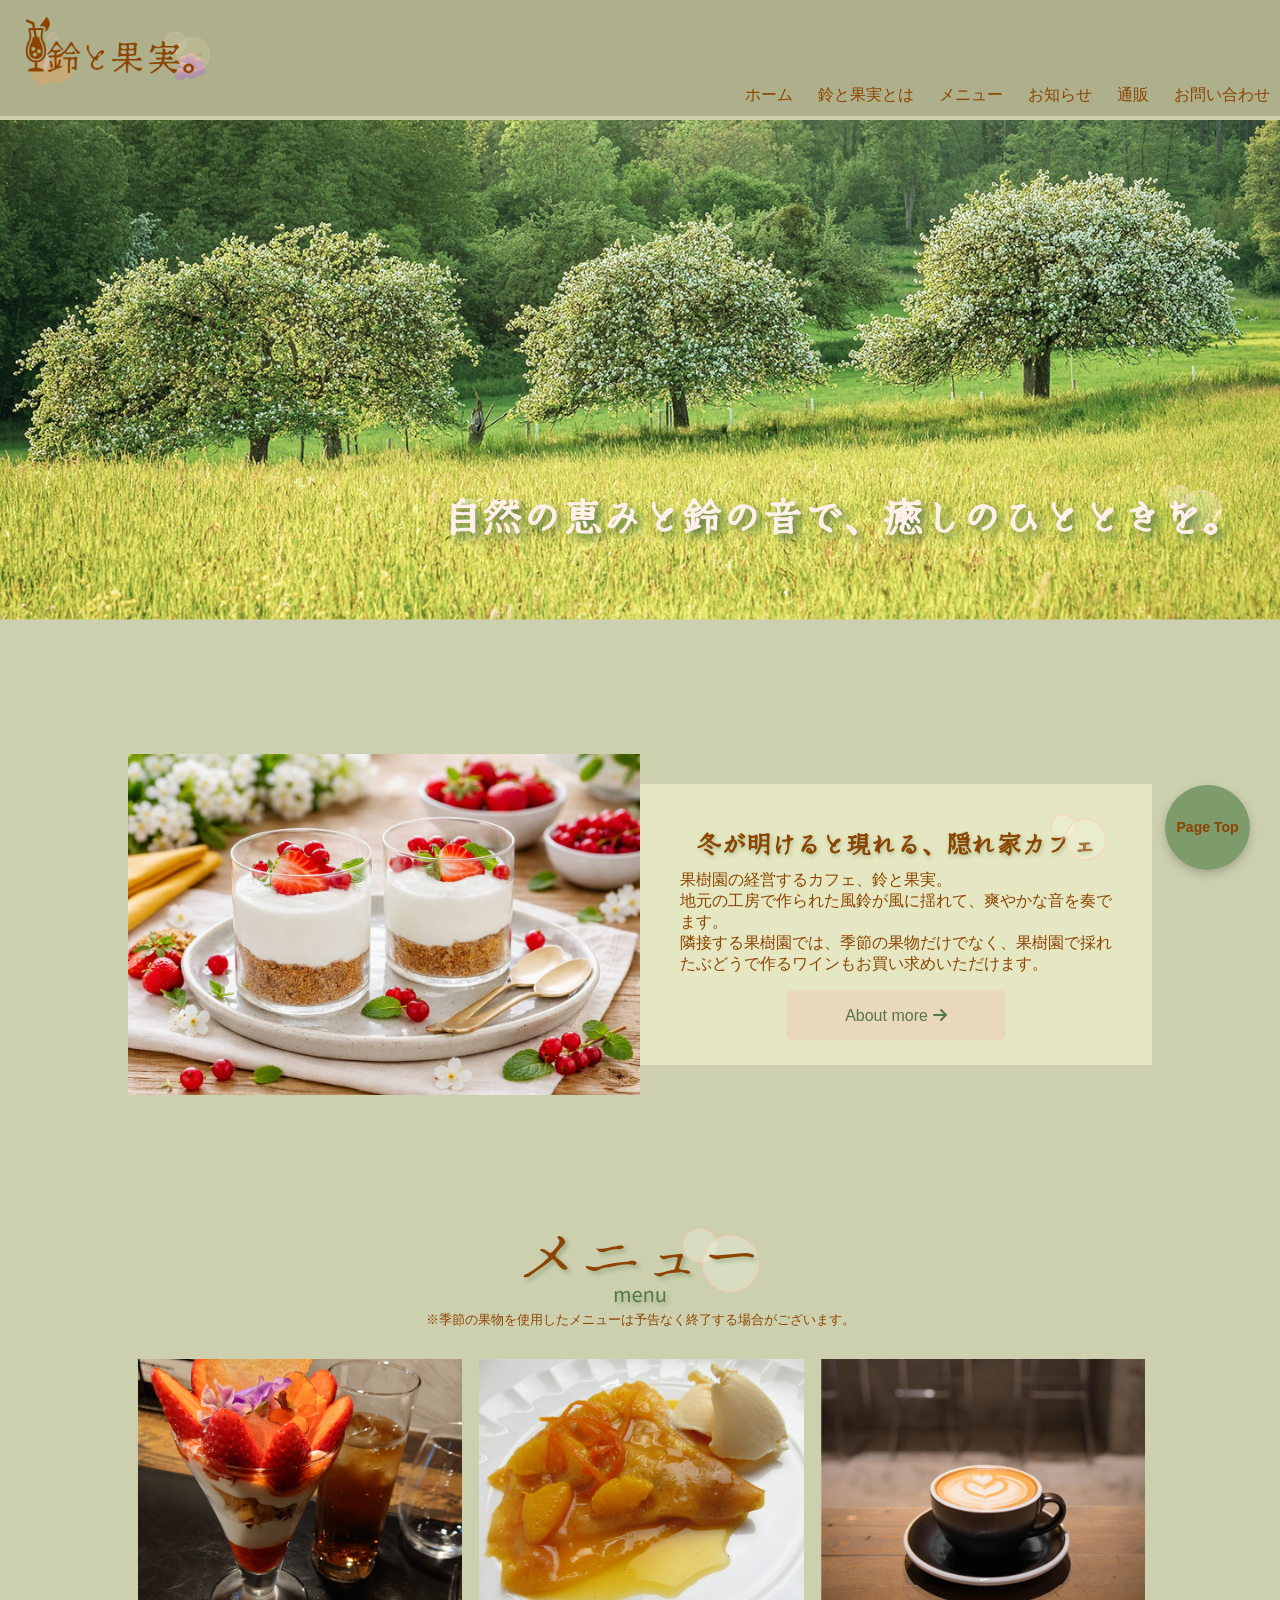
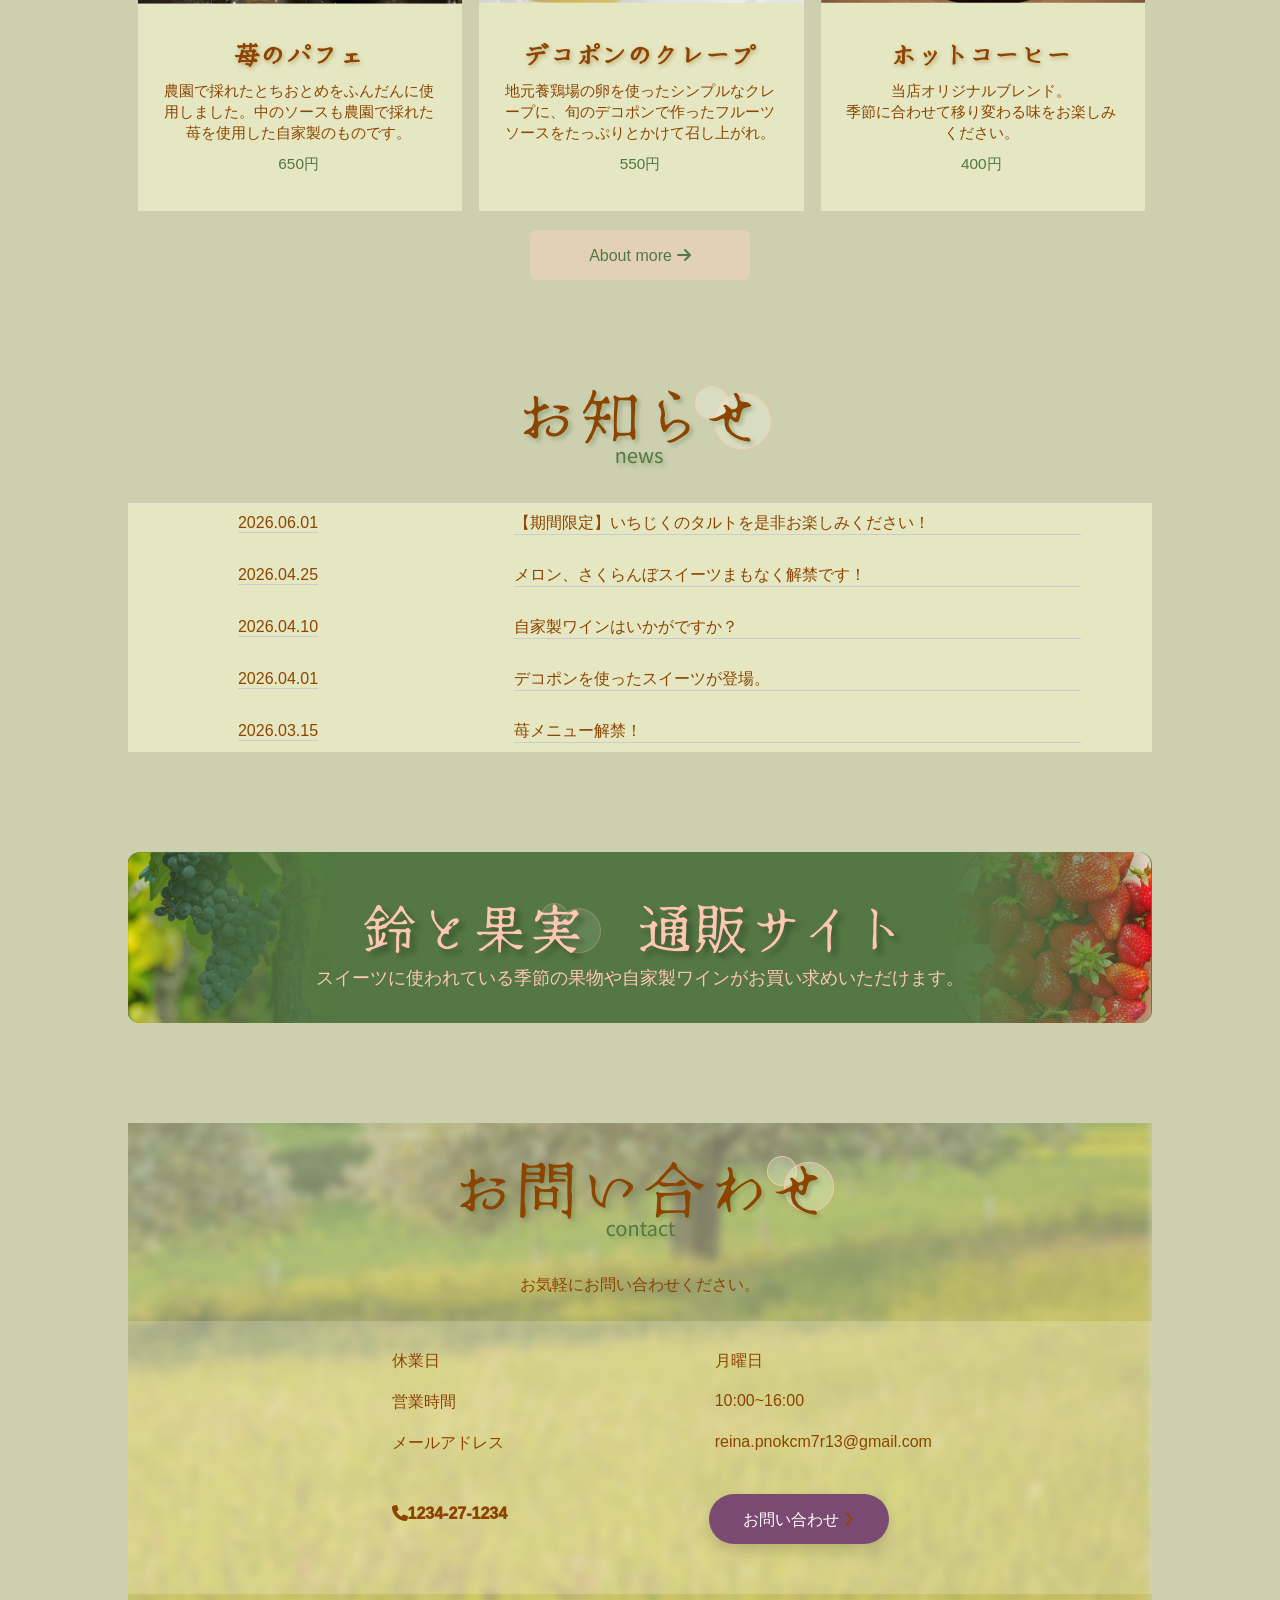
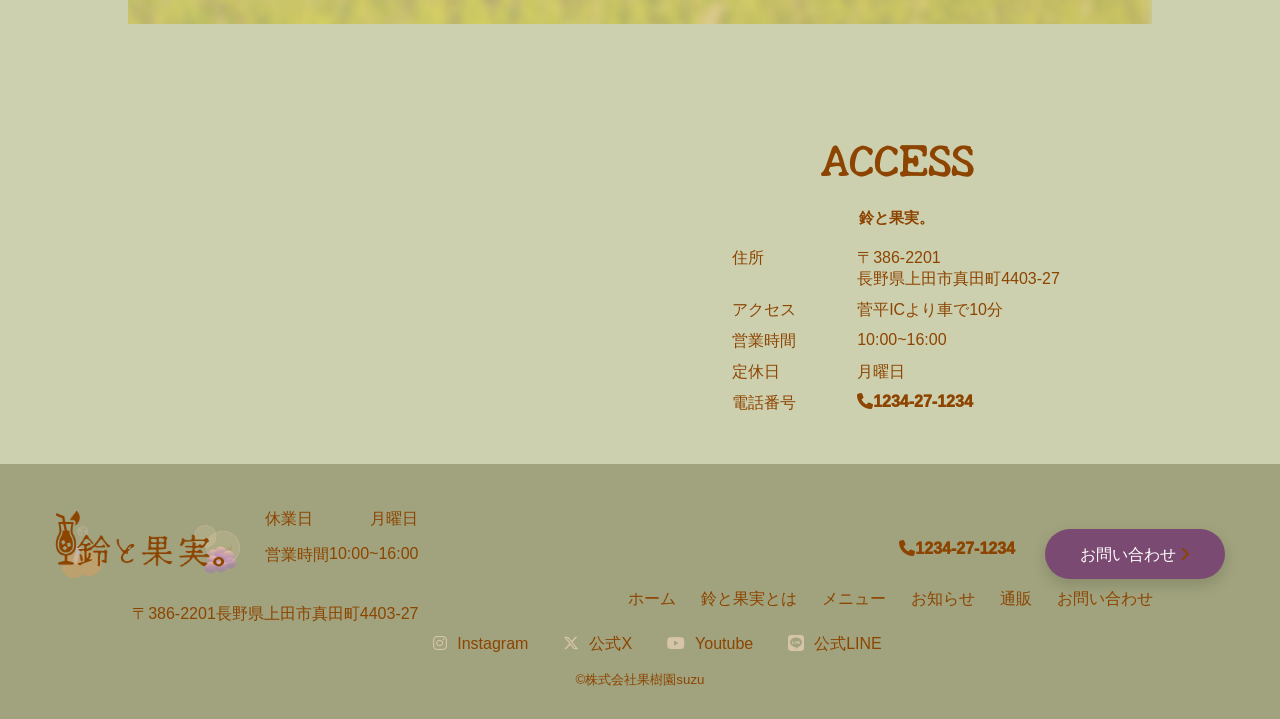
<file: index.html>
<!doctype html>
<html>
<head>
    <meta charset="utf-8">
    <title>鈴と果実。</title>
    <link href="css/reset.css" rel="stylesheet" type="text/css">
    <link rel="preconnect" href="https://fonts.googleapis.com">
    <link rel="preconnect" href="https://fonts.gstatic.com" crossorigin>
    <link href="https://fonts.googleapis.com/css2?family=New+Tegomin&display=swap" rel="stylesheet">
    <link href="https://fonts.googleapis.com/css2?family=Hachi+Maru+Pop&display=swap" rel="stylesheet">
    <link href="css/style.css" rel="stylesheet" type="text/css">
    <link href="css/anime.css" rel="stylesheet" type="text/css">
    <link rel="stylesheet" href="https://cdnjs.cloudflare.com/ajax/libs/font-awesome/6.5.1/css/all.min.css">
    <link rel="icon" type="image/png" href="images/favicon/favicon-96x96.png" sizes="96x96" />
    <link rel="icon" type="image/svg+xml" href="images/favicon/favicon.svg" />
    <link rel="shortcut icon" href="images/favicon/favicon.ico" />
    <link rel="apple-touch-icon" sizes="180x180" href="images/favicon/apple-touch-icon.png" />
    <meta name="apple-mobile-web-app-title" content="鈴と果実。" />
    <link rel="manifest" href="/site.webmanifest" />
    <link rel="stylesheet" href="https://cdnjs.cloudflare.com/ajax/libs/font-awesome/6.5.1/css/all.min.css">
    <meta name="viewport" content="width=device-width, initial-scale=1.0">
</head>

<body>
    <header>
        <h1>
            <a href="#mainvisual">
                <img src="images/logo.png" alt="鈴と果実。">
            </a>
        </h1>
        <input type="checkbox" id="menu-btn-check">
        <label for="menu-btn-check" class="menu-btn"><span></span></label>
        <nav class="header-nav">
            <ul>
                <li><a href="#mainvisual">ホーム</a></li>
                <li><a href="#aboutcafe">鈴と果実とは</a></li>
                <li><a href="#menu">メニュー</a></li>
                <li><a href="#news">お知らせ</a></li>
                <li><a href="#banner">通販</a></li>
                <li><a href="#contact">お問い合わせ</a></li>
            </ul>
        </nav>
    </header>

    <main>
        <!--mainvisual-->
        <section id="mainvisual">
            <img class="mainvisual1" src="images/mainvisual.png">
            <img class="mainvisual2" src="images/Group 4.png">
            <h2>自然の恵みと鈴の音で、癒しのひとときを。</h2>
        </section>

        <div class="inner">
            <!--aboutcafe-->
            <section id="aboutcafe">
                <img class="aboutcafeimg" src="images/about_img.png">
                <div class="background-aboutcafe">
                    <div class="container">
                        <div class="titles">
                            <h4 class="aboutcafetitle">
                                <img src="images/Group 4.png" class="aboutcafecircle">
                                <span>冬が明けると現れる、隠れ家カフェ</span>
                            </h4>
                        </div>
                        <div>
                            <p>果樹園の経営するカフェ、鈴と果実。<br>
                                地元の工房で作られた風鈴が風に揺れて、爽やかな音を奏でます。<br>
                                隣接する果樹園では、季節の果物だけでなく、果樹園で採れたぶどうで作るワインもお買い求めいただけます。</p>
                        </div>
                        <div>
                            <p class="btnaboutmore"><a href="about/about.html">About more<i
                                        class="fa-solid fa-arrow-right"></i></a>
                            </p>
                        </div>
                    </div>
                </div>
            </section>

            <!--menu-->
            <section id="menu">
                <div class="menutitle">
                    <h3><img src="images/menulogo.png" alt="メニュー"></a></h3>
                    <small>
                        <p>※季節の果物を使用したメニューは予告なく終了する場合がございます。</p>
                    </small>
                </div>
                <div class="menus">
                    <div class="menu01">
                        <img src="images/menu01.png" alt="苺のパフェ">
                        <div class="text">
                            <h3>苺のパフェ</h3>
                            <p>農園で採れたとちおとめをふんだんに使用しました。中のソースも農園で採れた苺を使用した自家製のものです。</p>
                            <p class="yen">650円</p>
                        </div>
                    </div>
                    <div class="menu02">
                        <img src="images/menu02.png" alt="デコポンのクレープ">
                        <div class="text">
                            <h3>デコポンのクレープ</h3>
                            <p>地元養鶏場の卵を使ったシンプルなクレープに、旬のデコポンで作ったフルーツソースをたっぷりとかけて召し上がれ。</p>
                            <p class="yen">550円</p>
                        </div>
                    </div>
                    <div class="menu03">
                        <img src="images/menu03.png" alt="ホットコーヒー">
                        <div class="text">
                            <h3>ホットコーヒー</h3>
                            <p>当店オリジナルブレンド。<br>
                                季節に合わせて移り変わる味をお楽しみください。</p>
                            <p class="yen">400円</p>
                        </div>
                    </div>
                </div>
                <p class="btnaboutmore"><a href="menu/menu.html">About more<i class="fa-solid fa-arrow-right"></i></a>
                </p>
            </section>

            <!--news-->
            <section id="news">
                <h3 class="newstitle"><img src="images/newslogo.png" alt="お知らせ"></a></h3>
                <div class="news-list">
                    <dl>
                        <dt>2026.06.01</dt>
                        <dd>【期間限定】いちじくのタルトを是非お楽しみください！</dd>
                        <dt>2026.04.25</dt>
                        <dd>メロン、さくらんぼスイーツまもなく解禁です！</dd>
                        <dt>2026.04.10</dt>
                        <dd>自家製ワインはいかがですか？</dd>
                        <dt>2026.04.01</dt>
                        <dd>デコポンを使ったスイーツが登場。</dd>
                        <dt>2026.03.15</dt>
                        <dd>苺メニュー解禁！</dd>
                        <dt>2026.03.01</dt>
                        <dd>今シーズンの営業を開始しました。</dd>
                    </dl>
                </div>
            </section>

            <!--banner-->
            <section id="banner">
                <a href="banner/banner.html">
                    <img src="images/banner_img.png" alt="鈴と果実　通販サイト">
                    <div class="bannertext">
                        <h3><img src="images/bannerlogo.png" alt="鈴と果実　通販サイト">
                        </h3>
                        <p>スイーツに使われている季節の果物や自家製ワインがお買い求めいただけます。</p>
                    </div>
                </a>
            </section>

            <!--contact-->
            <section id="contact">
                <h3><img src="images/contactlogo.png" alt="お問い合わせ"></h3>
                <p class="title">お気軽にお問い合わせください。</p>
                <div class="contacttext">
                    <dl>
                        <dt>休業日</dt>
                        <dd>月曜日</dd>
                    </dl>
                    <dl>
                        <dt>営業時間</dt>
                        <dd>10:00~16:00</dd>
                    </dl>
                    <dl>
                        <dt>メールアドレス</dt>
                        <dd><a href="mailto:reina.pnokcm7r13@gmail.com">reina.pnokcm7r13@gmail.com</a></dd>
                    </dl>
                    <div class="contactaddress">

                        <div class="telphone"><a href="tel:1234-27-1234"><i
                                    class="fa-solid fa-phone"></i>1234-27-1234</a>
                        </div>

                        <p class="btn">
                            <a href="contact/contact.html">
                                お問い合わせ
                                <i class="fa-solid fa-angle-right"></i>
                            </a>
                        </p>
                    </div>
                </div>
            </section>

            <section id="access">
                <div class="googlemap">
                    <iframe
                        src="https://www.google.com/maps/embed?pb=!1m14!1m12!1m3!1d5399.072547421812!2d138.31778091704984!3d36.425940652728876!2m3!1f0!2f0!3f0!3m2!1i1024!2i768!4f13.1!5e0!3m2!1sja!2sjp!4v1779340956645!5m2!1sja!2sjp"
                        width="100%" height="100%" style="border:0;" allowfullscreen="" loading="lazy"
                        referrerpolicy="no-referrer-when-downgrade">
                    </iframe>
                </div>
                <div class="access-text">
                    <h2>ACCESS</h2>
                    <h3>鈴と果実。</h3>
                    <dl>
                        <dt>住所</dt>
                        <dd>〒386-2201 <br>長野県上田市真田町4403-27</dd>
                        <dt>アクセス</dt>
                        <dd>菅平ICより車で10分</dd>
                        <dt>営業時間</dt>
                        <dd>10:00~16:00</dd>
                        <dt>定休日</dt>
                        <dd>月曜日</dd>
                        <dt>電話番号</dt>
                        <dd>
                            <div class="telphone"><a href="tel:1234-27-1234"><i
                                        class="fa-solid fa-phone"></i>1234-27-1234</a></div>
                        </dd>
                    </dl>
                </div>
            </section>
        </div>
    </main>

    <footer>
        <div class="footertext">
            <div class="footertext1">
                <h2>
                    <a href="index.html">
                        <img src="images/logo.png" alt="鈴と果実。">
                    </a>
                </h2>
                <table>
                    <tr>
                        <td>休業日</td>
                        <td>月曜日</td>
                    </tr>
                    <tr>
                        <td>営業時間</td>
                        <td>10:00~16:00</td>
                    </tr>
                </table>
            </div>
            <div class="footertext2">
                <p>
                <div class="telphone">
                    <a href="tel:1234-27-1234"><i class="fa-solid fa-phone"></i>1234-27-1234</a>
                </div>
                </p>
                <p class="btn">
                    <a href="contact/contact.html">
                        お問い合わせ
                        <i class="fa-solid fa-angle-right"></i>
                    </a>
                </p>
            </div>
        </div>
        <div class="footertext3">
            <table class="address">
                <tr>
                    <td>〒386-2201</td>
                    <td>長野県上田市真田町4403-27</td>
                </tr>
            </table>
            <nav>
                <ul>
                    <li><a href="#mainvisual">ホーム</a></li>
                    <li><a href="#aboutcafe">鈴と果実とは</a></li>
                    <li><a href="#menu">メニュー</a></li>
                    <li><a href="#news">お知らせ</a></li>
                    <li><a href="#banner">通販</a></li>
                    <li><a href="#contact">お問い合わせ</a></li>
                </ul>
            </nav>
        </div>
        <ul class="sns">
            <li><a href="#"><i class="fa-brands fa-instagram"></i>Instagram</a></li>
            <li><a href="#"><i class="fa-brands fa-x-twitter"></i>公式X</a></li>
            <li><a href="#"><i class="fa-brands fa-youtube"></i>Youtube</a></li>
            <li><a href="#"><i class="fa-brands fa-line"></i>公式LINE</a></li>
        </ul>
        <p class="copyright">
            <small>
                <a href="about/company/company.html">
                    &copy;株式会社果樹園suzu
                </a>
            </small>
        </p>
    </footer>

    <a href="#" class="pagetop">Page Top</a>
    <script src="js/jquery-4.0.0.min.js"></script>
    <script src="js/main.js"></script>
    <audio id="windSound" preload="auto">
        <source src="audio/風鈴03（ウィンドチャイム）.mp3" type="audio/mpeg">
    </audio>
</body>

</html>
</file>
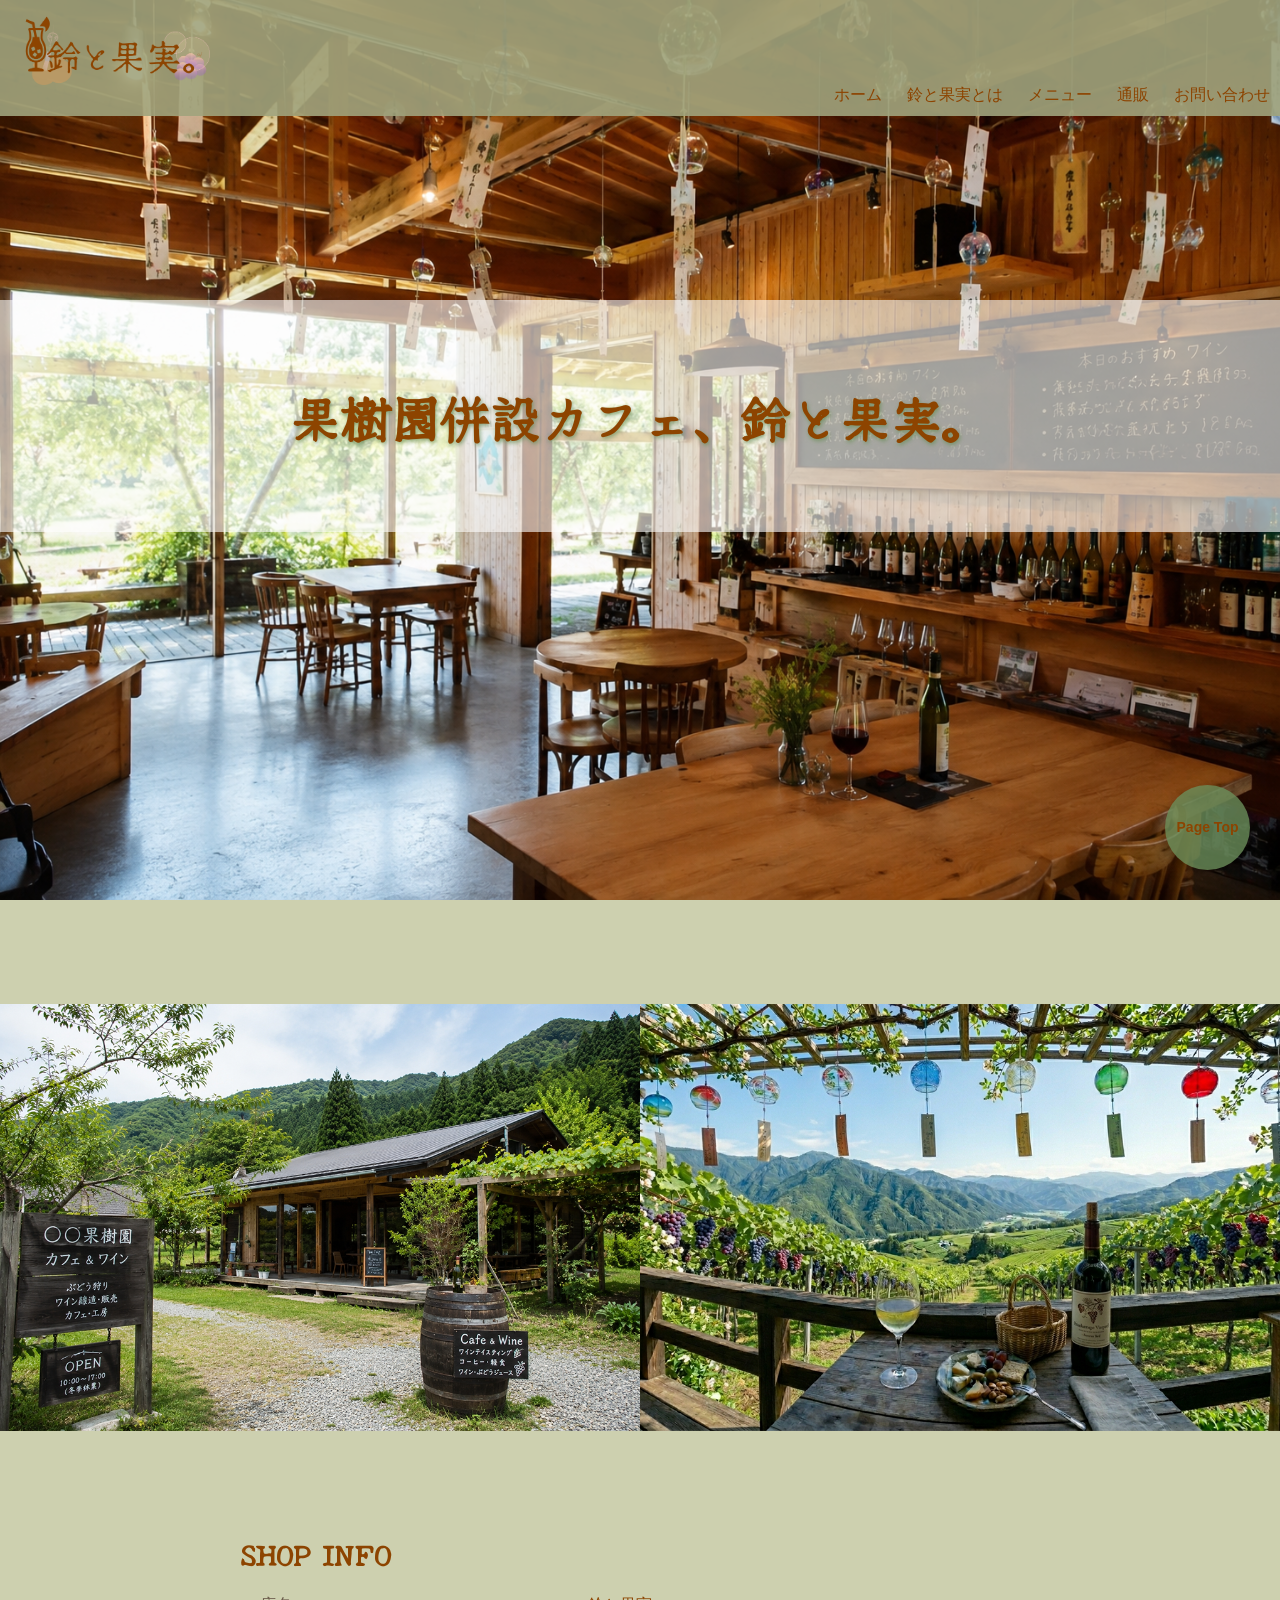
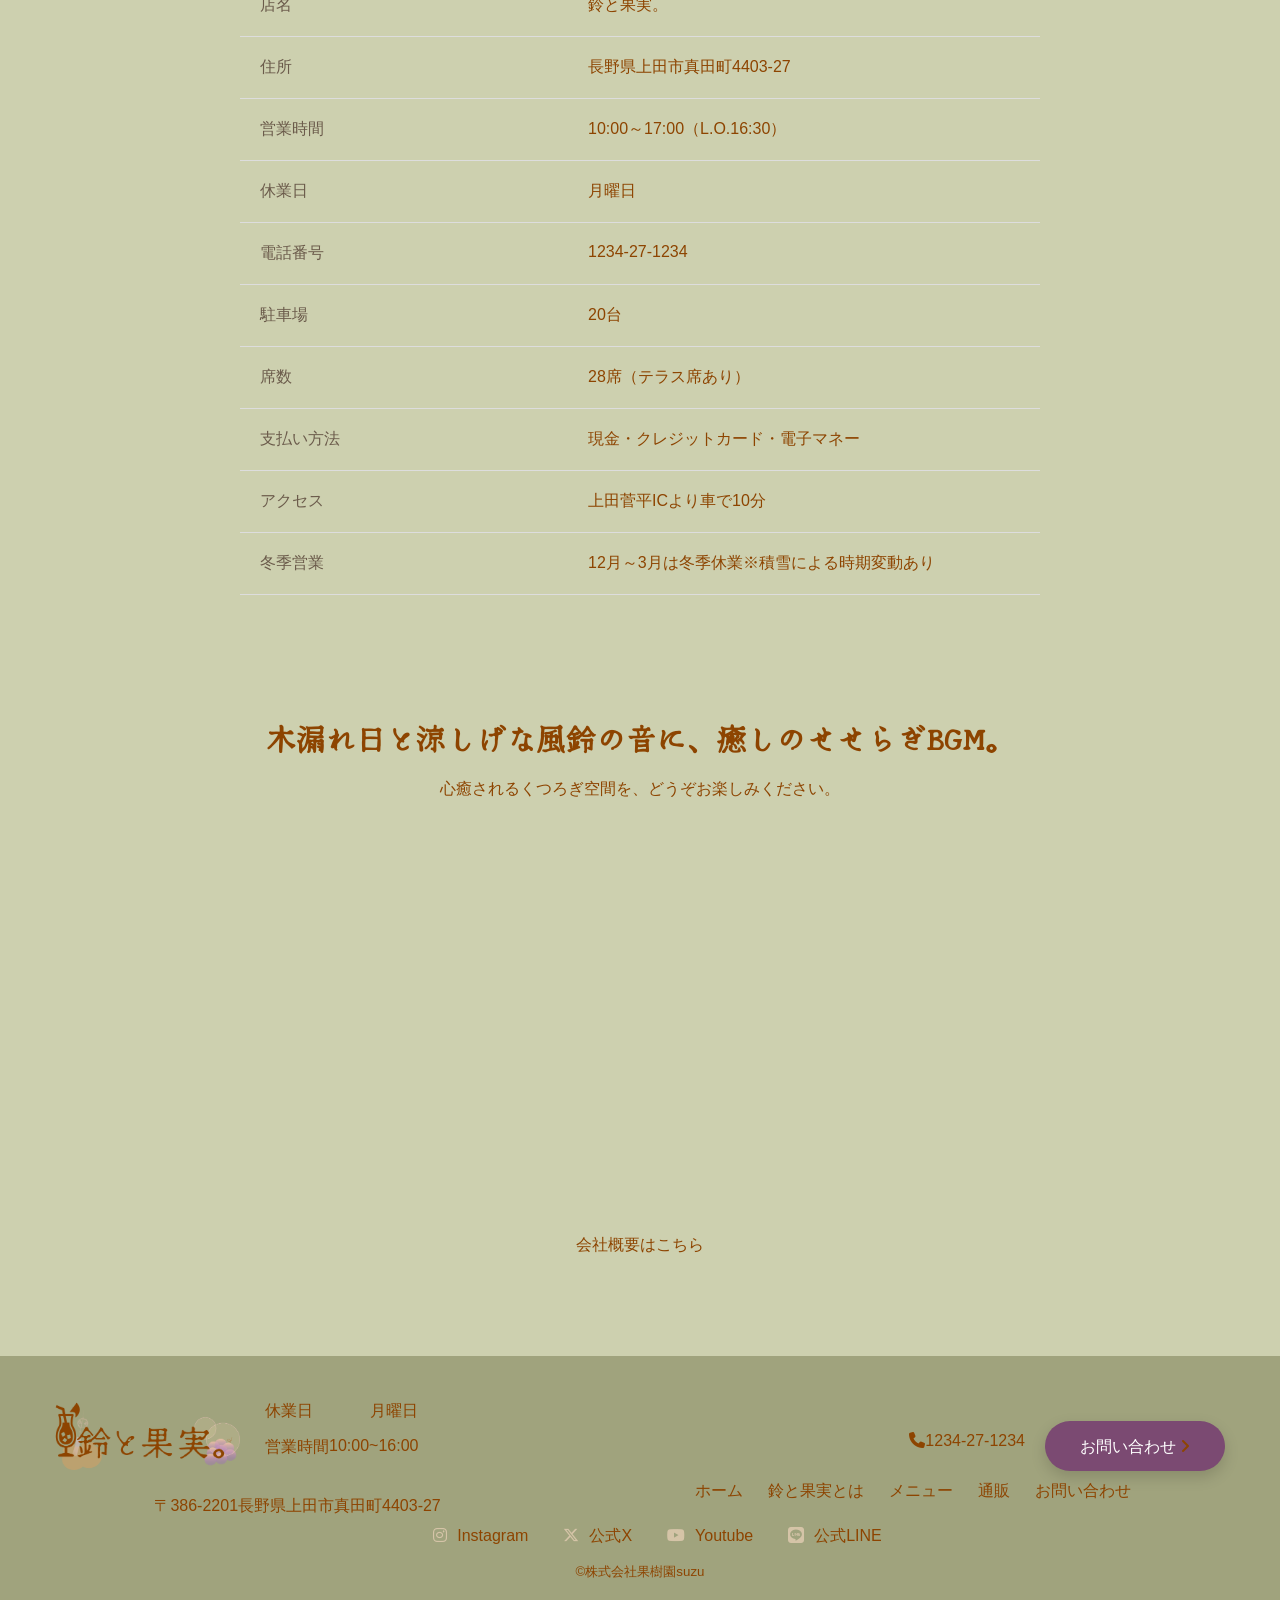
<file: about/about.html>
<!doctype html>
<html>

<head>
    <meta charset="utf-8">
    <title>鈴と果実。</title>
    <link href="../css/reset.css" rel="stylesheet" type="text/css">
    <link rel="preconnect" href="https://fonts.googleapis.com">
    <link rel="preconnect" href="https://fonts.gstatic.com" crossorigin>
    <link href="https://fonts.googleapis.com/css2?family=New+Tegomin&display=swap" rel="stylesheet">
    <link href="https://fonts.googleapis.com/css2?family=Hachi+Maru+Pop&display=swap" rel="stylesheet">
    <link href="../css/style.css" rel="stylesheet" type="text/css">
    <link rel="stylesheet" href="https://cdnjs.cloudflare.com/ajax/libs/font-awesome/6.5.1/css/all.min.css">
    <link rel="icon" type="image/png" href="../images/favicon/favicon-96x96.png" sizes="96x96" />
    <link rel="icon" type="image/svg+xml" href="../images/favicon/favicon.svg" />
    <link rel="shortcut icon" href="../images/favicon/favicon.ico" />
    <link rel="apple-touch-icon" sizes="180x180" href="../images/favicon/apple-touch-icon.png" />
    <meta name="apple-mobile-web-app-title" content="鈴と果実。" />
    <link rel="manifest" href="/site.webmanifest" />
    <link rel="stylesheet" href="https://cdnjs.cloudflare.com/ajax/libs/font-awesome/6.5.1/css/all.min.css">
    <meta name="viewport" content="width=device-width, initial-scale=1.0">
</head>

<body id="about">
    <header>
        <h1>
            <a href="../index.html">
                <img src="../images/logo.png" alt="鈴と果実。">
            </a>
        </h1>
        <input type="checkbox" id="menu-btn-check">
        <label for="menu-btn-check" class="menu-btn"><span></span></label>
        <nav class="header-nav">
            <ul>
                <li><a href="../index.html">ホーム</a></li>
                <li><a href="#about">鈴と果実とは</a></li>
                <li><a href="../menu/menu.html">メニュー</a></li>
                <li><a href="../banner/banner.html">通販</a></li>
                <li><a href="../contact/contact.html">お問い合わせ</a></li>
            </ul>
        </nav>
    </header>

    <main>
        <section id="title">
            <img src="../images/title_bg.png">
            <h2>果樹園併設カフェ、鈴と果実。</h2>
        </section>
        <section id="aboutconcept">
            <img src="images/imagecafe.png" 　alt="外観">
            <img src="images/image_viladest.png" 　alt="外観">
        </section>
        <section id="shopinfo">
            <h2>SHOP INFO</h2>

            <table>
                <tr>
                    <th>店名</th>
                    <td>鈴と果実。</td>
                </tr>

                <tr>
                    <th>住所</th>
                    <td>長野県上田市真田町4403-27</td>
                </tr>

                <tr>
                    <th>営業時間</th>
                    <td>10:00～17:00（L.O.16:30）</td>
                </tr>

                <tr>
                    <th>休業日</th>
                    <td>月曜日</td>
                </tr>

                <tr>
                    <th>電話番号</th>
                    <td>1234-27-1234</td>
                </tr>

                <tr>
                    <th>駐車場</th>
                    <td>20台</td>
                </tr>

                <tr>
                    <th>席数</th>
                    <td>28席（テラス席あり）</td>
                </tr>

                <tr>
                    <th>支払い方法</th>
                    <td>現金・クレジットカード・電子マネー</td>
                </tr>

                <tr>
                    <th>アクセス</th>
                    <td>上田菅平ICより車で10分</td>
                </tr>

                <tr>
                    <th>冬季営業</th>
                    <td>12月～3月は冬季休業※積雪による時期変動あり</td>
                </tr>
            </table>
            <div class="youtube">
                <h2>
                    木漏れ日と涼しげな風鈴の音に、癒しのせせらぎBGM。
                </h2>
                <p>
                    心癒されるくつろぎ空間を、どうぞお楽しみください。
                </p>
                <iframe width="560" height="315"
                    src="https://www.youtube.com/embed/Vp21j9obYWk?si=C7X3sphwj-3BlB4u&amp;controls=0&amp;start=2"
                    title="YouTube video player" frameborder="0"
                    allow="accelerometer; autoplay; clipboard-write; encrypted-media; gyroscope; picture-in-picture; web-share"
                    referrerpolicy="strict-origin-when-cross-origin" allowfullscreen></iframe>
            </div>
        </section>

        <section id="aboutus">
            <p>
                <a href="company/company.html">
                    会社概要はこちら
                </a>
            </p>
        </section>

    </main>

    <footer>
        <div class="footertext">
            <div class="footertext1">
                <h2>
                    <a href="../index.html">
                        <img src="../images/logo.png" alt="鈴と果実。">
                    </a>
                </h2>
                <table>
                    <tr>
                        <td>休業日</td>
                        <td>月曜日</td>
                    </tr>
                    <tr>
                        <td>営業時間</td>
                        <td>10:00~16:00</td>
                    </tr>
                </table>
            </div>
            <div class="footertext2">
                <p>
                    <a href="tel:1234-27-1234"><i class="fa-solid fa-phone"></i>1234-27-1234</a>
                </p>
                <p class="btn">
                    <a href="../contact/contact.html">
                        お問い合わせ
                        <i class="fa-solid fa-angle-right"></i>
                    </a>
                </p>
            </div>
        </div>
        <div class="footertext3">
            <table class="address">
                <tr>
                    <td>〒386-2201</td>
                    <td>長野県上田市真田町4403-27</td>
                </tr>
            </table>
            <nav>
                <ul>
                    <li><a href="../index.html">ホーム</a></li>
                    <li><a href="#about">鈴と果実とは</a></li>
                    <li><a href="../menu/menu.html">メニュー</a></li>
                    <li><a href="../banner/banner.html">通販</a></li>
                    <li><a href="../contact/contact.html">お問い合わせ</a></li>
                </ul>
            </nav>
        </div>
        <ul class="sns">
            <li><a href="#"><i class="fa-brands fa-instagram"></i>Instagram</a></li>
            <li><a href="#"><i class="fa-brands fa-x-twitter"></i>公式X</a></li>
            <li><a href="#"><i class="fa-brands fa-youtube"></i>Youtube</a></li>
            <li><a href="#"><i class="fa-brands fa-line"></i>公式LINE</a></li>
        </ul>
        <p class="copyright">
            <small>
                <a href="company/company.html">
                    &copy;株式会社果樹園suzu
                </a>
            </small>
        </p>
    </footer>
    <a href="#" class="pagetop">Page Top</a>
    <script src="../js/jquery-4.0.0.min.js"></script>
    <script src="../js/main.js"></script>
    <audio id="windSound" preload="auto">
        <source src="../audio/風鈴03（ウィンドチャイム）.mp3" type="audio/mpeg">
    </audio>
</body>

</html>
</file>
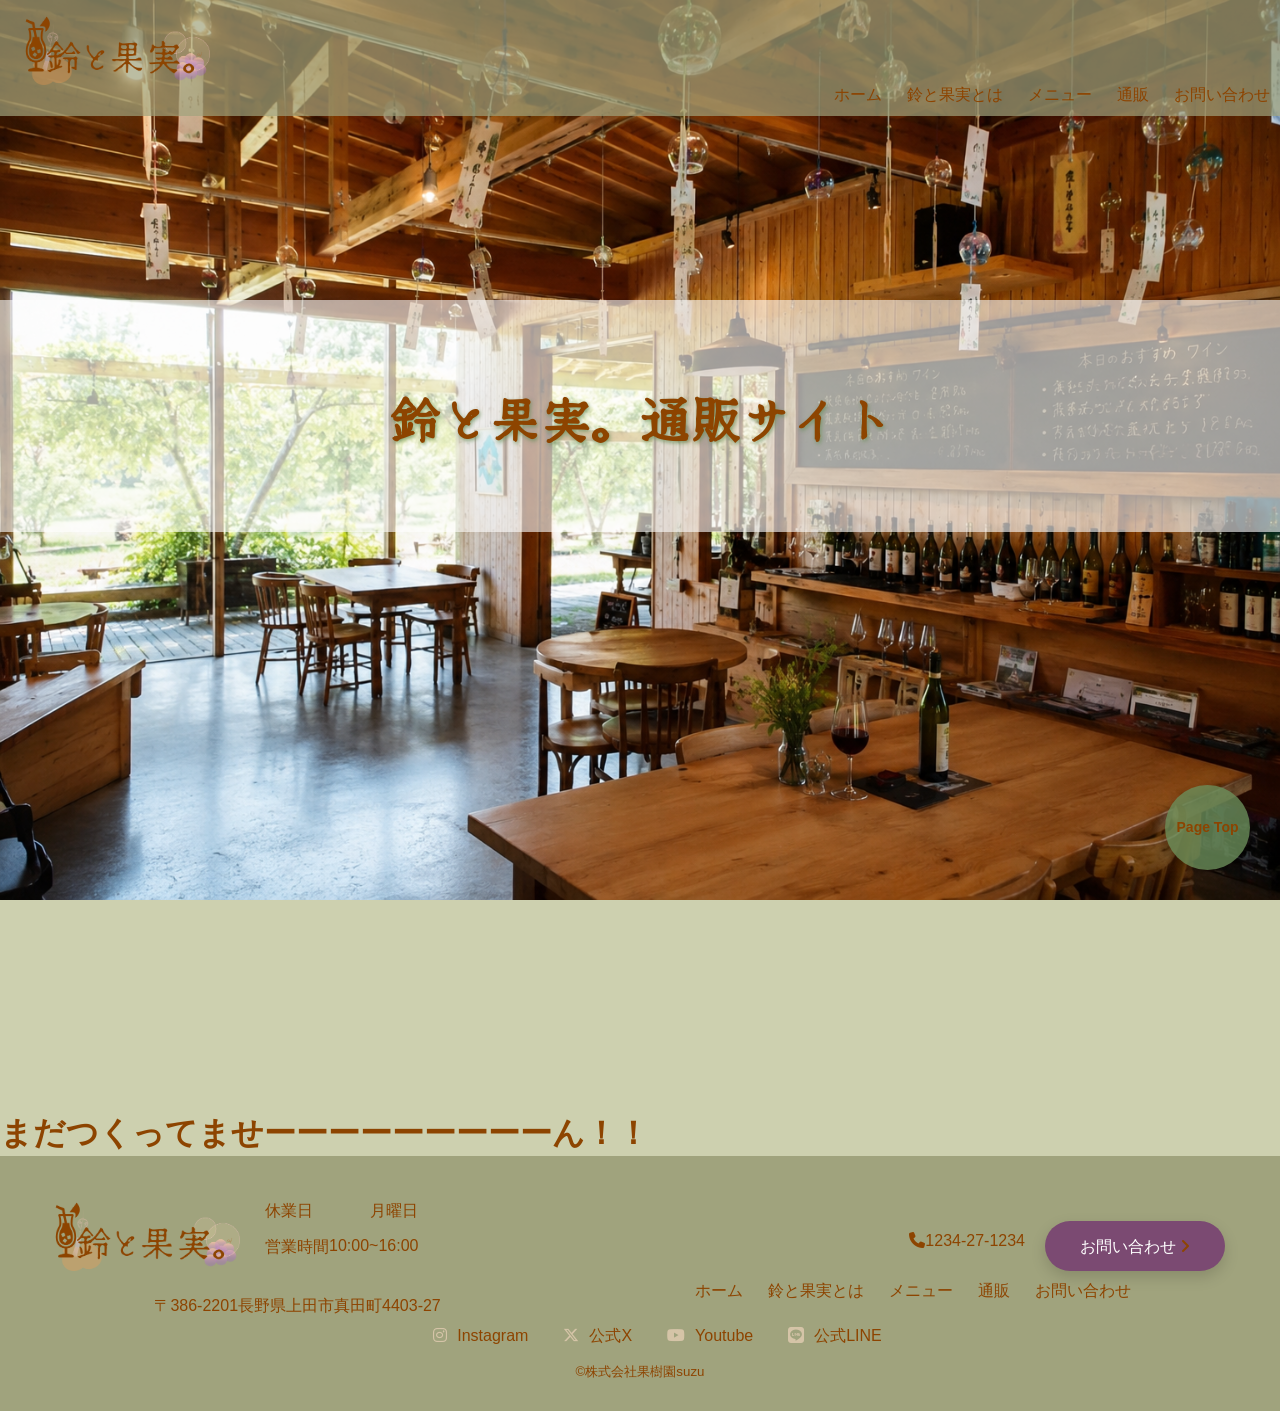
<file: banner/banner.html>
<!doctype html>
<html>

<head>
    <meta charset="utf-8">
    <title>鈴と果実。</title>
    <link href="../css/reset.css" rel="stylesheet" type="text/css">
    <link rel="preconnect" href="https://fonts.googleapis.com">
    <link rel="preconnect" href="https://fonts.gstatic.com" crossorigin>
    <link href="https://fonts.googleapis.com/css2?family=New+Tegomin&display=swap" rel="stylesheet">
    <link href="https://fonts.googleapis.com/css2?family=Hachi+Maru+Pop&display=swap" rel="stylesheet">
    <link href="../css/style.css" rel="stylesheet" type="text/css">
    <link rel="stylesheet" href="https://cdnjs.cloudflare.com/ajax/libs/font-awesome/6.5.1/css/all.min.css">
    <link rel="icon" type="image/png" href="../images/favicon/favicon-96x96.png" sizes="96x96" />
    <link rel="icon" type="image/svg+xml" href="../images/favicon/favicon.svg" />
    <link rel="shortcut icon" href="../images/favicon/favicon.ico" />
    <link rel="apple-touch-icon" sizes="180x180" href="/apple-touch-icon.png" />
    <meta name="apple-mobile-web-app-title" content="鈴と果実。" />
    <link rel="manifest" href="/site.webmanifest" />
    <link rel="stylesheet" href="https://cdnjs.cloudflare.com/ajax/libs/font-awesome/6.5.1/css/all.min.css">
    <meta name="viewport" content="width=device-width, initial-scale=1.0">
</head>

<body>
    <header>
        <h1>
            <a href="../index.html">
                <img src="../images/logo.png" alt="鈴と果実。">
            </a>
        </h1>
        <input type="checkbox" id="menu-btn-check">
        <label for="menu-btn-check" class="menu-btn"><span></span></label>
        <nav class="header-nav">
            <ul>
                <li><a href="../index.html">ホーム</a></li>
                <li><a href="../about/about.html">鈴と果実とは</a></li>
                <li><a href="../menu/menu.html">メニュー</a></li>
                <li><a href="#">通販</a></li>
                <li><a href="../contact/contact.html">お問い合わせ</a></li>
            </ul>
        </nav>
    </header>

    <main>
        <section id="title">
            <img src="../images/title_bg.png">
            <h2>鈴と果実。通販サイト</h2>
        </section>
        <br>
        <br>
        <br>
        <br>
        <br>
        <br>
        <br>
        <h1>まだつくってませーーーーーーーーーん！！</h1>
    </main>

    <footer>
        <div class="footertext">
            <div class="footertext1">
                <h2>
                    <a href="../index.html">
                        <img src="../images/logo.png" alt="鈴と果実。">
                    </a>
                </h2>
                <table>
                    <tr>
                        <td>休業日</td>
                        <td>月曜日</td>
                    </tr>
                    <tr>
                        <td>営業時間</td>
                        <td>10:00~16:00</td>
                    </tr>
                </table>
            </div>
            <div class="footertext2">
                <p>
                    <a href="tel:1234-27-1234"><i class="fa-solid fa-phone"></i>1234-27-1234</a>
                </p>
                <p class="btn">
                    <a href="../contact/contact.html">
                        お問い合わせ
                        <i class="fa-solid fa-angle-right"></i>
                    </a>
                </p>
            </div>
        </div>
        <div class="footertext3">
            <table class="address">
                <tr>
                    <td>〒386-2201</td>
                    <td>長野県上田市真田町4403-27</td>
                </tr>
            </table>
            <nav>
                <ul>
                    <li><a href="#">ホーム</a></li>
                    <li><a href="#">鈴と果実とは</a></li>
                    <li><a href="#">メニュー</a></li>
                    <li><a href="#">通販</a></li>
                    <li><a href="#">お問い合わせ</a></li>
                </ul>
            </nav>
        </div>
        <ul class="sns">
            <li><a href="#"><i class="fa-brands fa-instagram"></i>Instagram</a></li>
            <li><a href="#"><i class="fa-brands fa-x-twitter"></i>公式X</a></li>
            <li><a href="#"><i class="fa-brands fa-youtube"></i>Youtube</a></li>
            <li><a href="#"><i class="fa-brands fa-line"></i>公式LINE</a></li>
        </ul>
        <p class="copyright">
            <small>
                <a href="../about/company/company.html">
                    &copy;株式会社果樹園suzu
                </a>
            </small>
        </p>
    </footer>
    <a href="#" class="pagetop">Page Top</a>
    <script src="../js/jquery-4.0.0.min.js"></script>
    <script src="../js/main.js"></script>
    <audio id="windSound" preload="auto">
        <source src="../audio/風鈴03（ウィンドチャイム）.mp3" type="audio/mpeg">
    </audio>
</body>

</html>
</file>
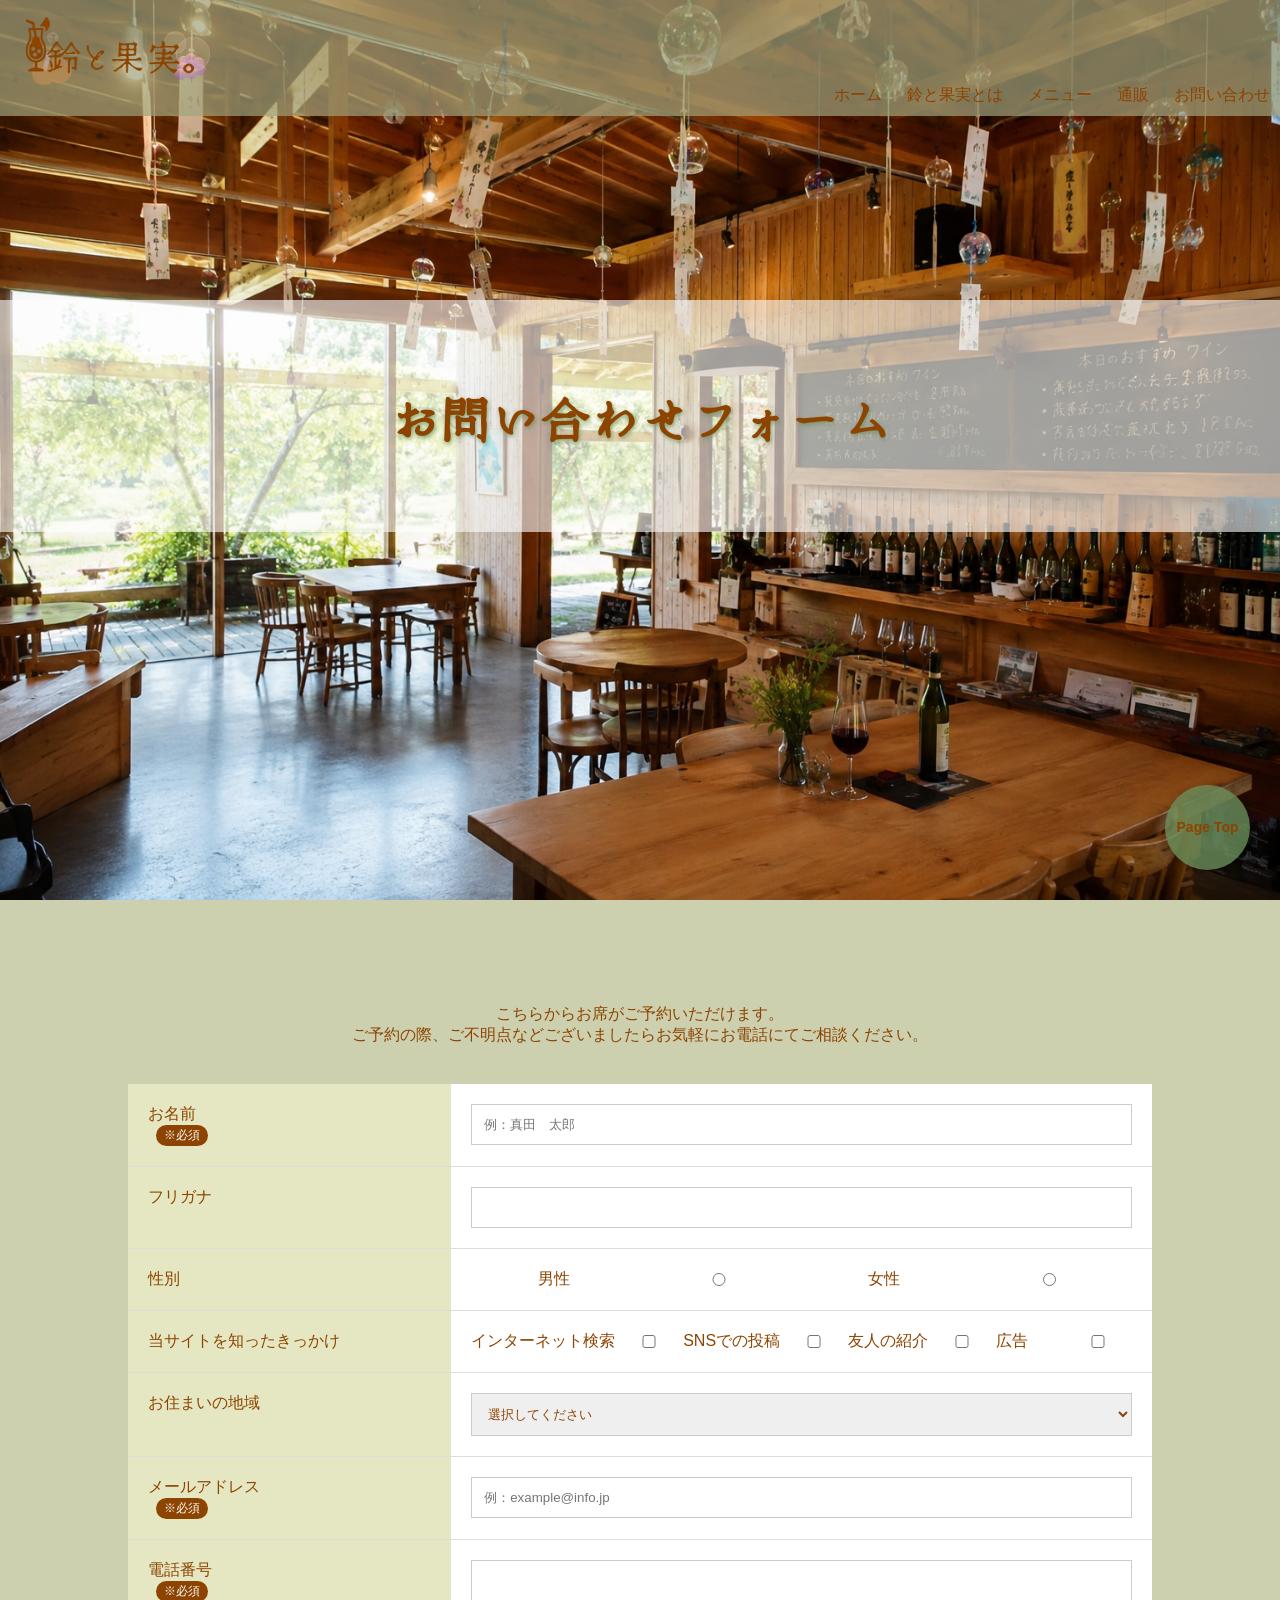
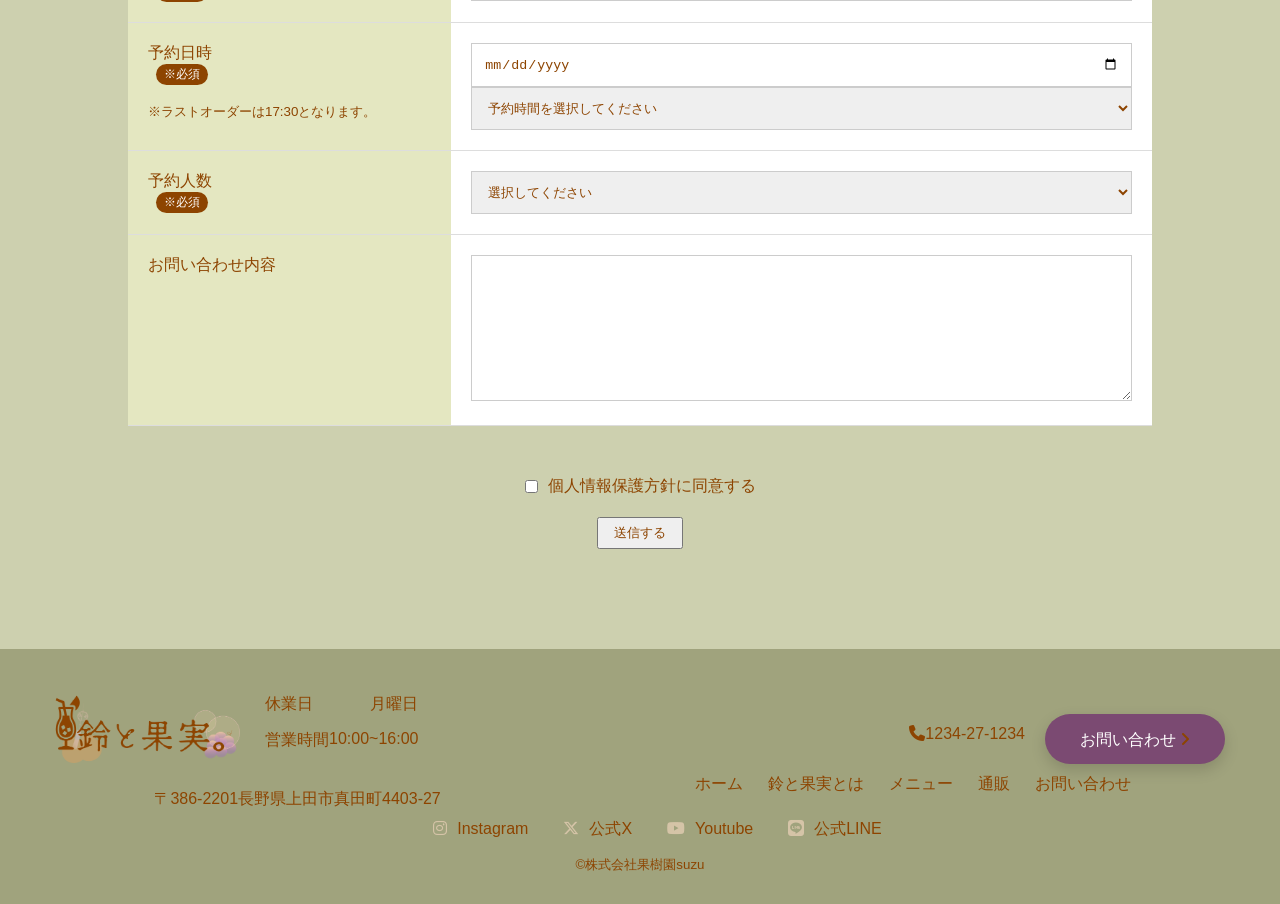
<file: contact/contact.html>
<!doctype html>
<html>

<head>
    <meta charset="utf-8">
    <title>鈴と果実。</title>
    <link href="../css/reset.css" rel="stylesheet" type="text/css">
    <link rel="preconnect" href="https://fonts.googleapis.com">
    <link rel="preconnect" href="https://fonts.gstatic.com" crossorigin>
    <link href="https://fonts.googleapis.com/css2?family=New+Tegomin&display=swap" rel="stylesheet">
    <link href="https://fonts.googleapis.com/css2?family=Hachi+Maru+Pop&display=swap" rel="stylesheet">
    <link href="../css/style.css" rel="stylesheet" type="text/css">
    <link rel="stylesheet" href="https://cdnjs.cloudflare.com/ajax/libs/font-awesome/6.5.1/css/all.min.css">
    <link rel="icon" type="image/png" href="../images/favicon/favicon-96x96.png" sizes="96x96" />
    <link rel="icon" type="image/svg+xml" href="../images/favicon/favicon.svg" />
    <link rel="shortcut icon" href="../images/favicon/favicon.ico" />
    <link rel="apple-touch-icon" sizes="180x180" href="/apple-touch-icon.png" />
    <meta name="apple-mobile-web-app-title" content="鈴と果実。" />
    <link rel="manifest" href="/site.webmanifest" />
    <link rel="stylesheet" href="https://cdnjs.cloudflare.com/ajax/libs/font-awesome/6.5.1/css/all.min.css">
    <meta name="viewport" content="width=device-width, initial-scale=1.0">
</head>

<body id="contact-page">
    <header>
        <h1>
            <a href="../index.html">
                <img src="../images/logo.png" alt="鈴と果実。">
            </a>
        </h1>
        <input type="checkbox" id="menu-btn-check">
        <label for="menu-btn-check" class="menu-btn"><span></span></label>
        <nav class="header-nav">
            <ul>
                <li><a href="../index.html">ホーム</a></li>
                <li><a href="../about/about.html">鈴と果実とは</a></li>
                <li><a href="../menu/menu.html">メニュー</a></li>
                <li><a href="../banner/banner.html">通販</a></li>
                <li><a href="#contact-page">お問い合わせ</a></li>
            </ul>
        </nav>
    </header>

    <main>
        <section id="title">
            <img src="../images/title_bg.png">
            <h2>お問い合わせフォーム</h2>
        </section>
        <section class="caption">
            <P>こちらからお席がご予約いただけます。</P>
            <p>ご予約の際、ご不明点などございましたらお気軽にお電話にてご相談ください。</p>
        </section>
        <form action="#" method="post">

            <table class="reserve-table">

                <tr>
                    <th>
                        お名前
                        <span class="required">※必須</span>
                    </th>
                    <td>
                        <input type="text" name="name" required placeholder="例：真田　太郎">
                    </td>
                </tr>

                <tr>
                    <th>フリガナ</th>
                    <td>
                        <input type="text" name="kana">
                    </td>
                </tr>
                <tr>
                    <th>
                        性別
                    </th>
                    <td style="display: flex;align-items: center;white-space: nowrap;text-align: center;">
                        <p style="width: 50%;">男性</p>
                        <input type="radio" name="gender" value="男性" style="width: 50%;">
                        <p style="width: 50%;">女性</p>
                        <input type="radio" name="gender" value="女性" style="width: 50%;">
                    </td>
                </tr>
                <tr>
                    <th>当サイトを知ったきっかけ</th>
                    <td class="kikkake">
                        <label for="search" style="width: 50%;">インターネット検索</label>
                        <input style="width: 50%;" type="checkbox" name="source" value="インターネット検索" id="search">
                        <label for="sns" style="width: 50%;">SNSでの投稿</label>
                        <input style="width: 50%;" type="checkbox" name="source" value="SNSでの投稿" id="sns">
                        <label for="friend" style="width: 50%;">友人の紹介</label>
                        <input style="width: 50%;" type="checkbox" name="source" value="友人の紹介" id="friend">
                        <label for="ad" style="width: 50%;">広告</label>
                        <input style="width: 50%;" type="checkbox" name="source" value="広告" id="ad">
                    </td>
                </tr>
                <tr>
                    <th>お住まいの地域</th>
                    <td><select name="pref">
                            <option value="">選択してください</option>
                            <option>北海道</option>
                            <option>青森県</option>
                            <option>岩手県</option>
                            <option>宮城県</option>
                            <option>秋田県</option>
                            <option>山形県</option>
                            <option>福島県</option>
                            <option>茨城県</option>
                            <option>栃木県</option>
                            <option>群馬県</option>
                            <option>埼玉県</option>
                            <option>千葉県</option>
                            <option>東京都</option>
                            <option>神奈川県</option>
                            <option>新潟県</option>
                            <option>富山県</option>
                            <option>石川県</option>
                            <option>福井県</option>
                            <option>山梨県</option>
                            <option>長野県</option>
                            <option>岐阜県</option>
                            <option>静岡県</option>
                            <option>愛知県</option>
                            <option>三重県</option>
                            <option>滋賀県</option>
                            <option>京都府</option>
                            <option>大阪府</option>
                            <option>兵庫県</option>
                            <option>奈良県</option>
                            <option>和歌山県</option>
                            <option>鳥取県</option>
                            <option>島根県</option>
                            <option>岡山県</option>
                            <option>広島県</option>
                            <option>山口県</option>
                            <option>徳島県</option>
                            <option>香川県</option>
                            <option>愛媛県</option>
                            <option>高知県</option>
                            <option>福岡県</option>
                            <option>佐賀県</option>
                            <option>長崎県</option>
                            <option>熊本県</option>
                            <option>大分県</option>
                            <option>宮崎県</option>
                            <option>鹿児島県</option>
                            <option>沖縄県</option>
                        </select></td>
                </tr>
                <tr>
                    <th>
                        メールアドレス
                        <span class="required">※必須</span>
                    </th>
                    <td>
                        <input type="email" name="email" required placeholder="例：example@info.jp">
                    </td>
                </tr>

                <tr>
                    <th>
                        電話番号
                        <span class="required">※必須</span>
                    </th>
                    <td>
                        <input type="tel" name="tel" required>
                    </td>
                </tr>

                <tr>
                    <th>予約日時<span class="required">※必須</span><br><small>※ラストオーダーは17:30となります。</small></th>
                    <td>
                        <input type="date" name="date" required>
                        <select name="time" required>
                            <option value="">予約時間を選択してください</option>
                            <option>10:00</option>
                            <option>10:30</option>
                            <option>11:00</option>
                            <option>11:30</option>
                            <option>12:00</option>
                            <option>12:30</option>
                            <option>13:00</option>
                            <option>13:30</option>
                            <option>14:00</option>
                            <option>14:30</option>
                            <option>15:00</option>
                            <option>15:30</option>
                            <option>16:00</option>
                            <option>16:30</option>
                            <option>17:00</option>
                        </select>
                    </td>
                </tr>

                <tr>
                    <th>
                        予約人数
                        <span class="required">※必須</span>
                    </th>
                    <td>
                        <select name="people" required>
                            <option value="">選択してください</option>
                            <option>1名</option>
                            <option>2名</option>
                            <option>3名</option>
                            <option>4名</option>
                            <option>5名</option>
                            <option>6名以上</option>
                        </select>
                    </td>
                </tr>

                <tr>
                    <th>お問い合わせ内容</th>
                    <td>
                        <textarea name="message" rows="8"></textarea>
                    </td>
                </tr>

            </table>

            <div class="reserve-check-box">
                <input type="checkbox" id="agree" required>
                <label for="agree">
                    個人情報保護方針に同意する
                </label>
            </div>

            <button type="submit" class="reserve-submit-btn">
                送信する
            </button>

        </form>
    </main>

    <footer>
        <div class="footertext">
            <div class="footertext1">
                <h2>
                    <a href="../index.html">
                        <img src="../images/logo.png" alt="鈴と果実。">
                    </a>
                </h2>
                <table>
                    <tr>
                        <td>休業日</td>
                        <td>月曜日</td>
                    </tr>
                    <tr>
                        <td>営業時間</td>
                        <td>10:00~16:00</td>
                    </tr>
                </table>
            </div>
            <div class="footertext2">
                <p>
                    <a href="tel:1234-27-1234"><i class="fa-solid fa-phone"></i>1234-27-1234</a>
                </p>
                <p class="btn">
                    <a href="#contact-page">
                        お問い合わせ
                        <i class="fa-solid fa-angle-right"></i>
                    </a>
                </p>
            </div>
        </div>
        <div class="footertext3">
            <table class="address">
                <tr>
                    <td>〒386-2201</td>
                    <td>長野県上田市真田町4403-27</td>
                </tr>
            </table>
            <nav>
                <ul>
                    <li><a href="../index.html">ホーム</a></li>
                    <li><a href="../about/about.html">鈴と果実とは</a></li>
                    <li><a href="../menu/menu.html">メニュー</a></li>
                    <li><a href="../banner/banner.html">通販</a></li>
                    <li><a href="#contact-page">お問い合わせ</a></li>
                </ul>
            </nav>
        </div>
        <ul class="sns">
            <li><a href="#"><i class="fa-brands fa-instagram"></i>Instagram</a></li>
            <li><a href="#"><i class="fa-brands fa-x-twitter"></i>公式X</a></li>
            <li><a href="#"><i class="fa-brands fa-youtube"></i>Youtube</a></li>
            <li><a href="#"><i class="fa-brands fa-line"></i>公式LINE</a></li>
        </ul>
        <p class="copyright">
            <small>
                <a href="../about/company/company.html">
                    &copy;株式会社果樹園suzu
                </a>
            </small>
        </p>
    </footer>
    <a href="#" class="pagetop">Page Top</a>
    <script src="../js/jquery-4.0.0.min.js"></script>
    <script src="../js/main.js"></script>
    <audio id="windSound" preload="auto">
        <source src="../audio/風鈴03（ウィンドチャイム）.mp3" type="audio/mpeg">
    </audio>
</body>

</html>
</file>
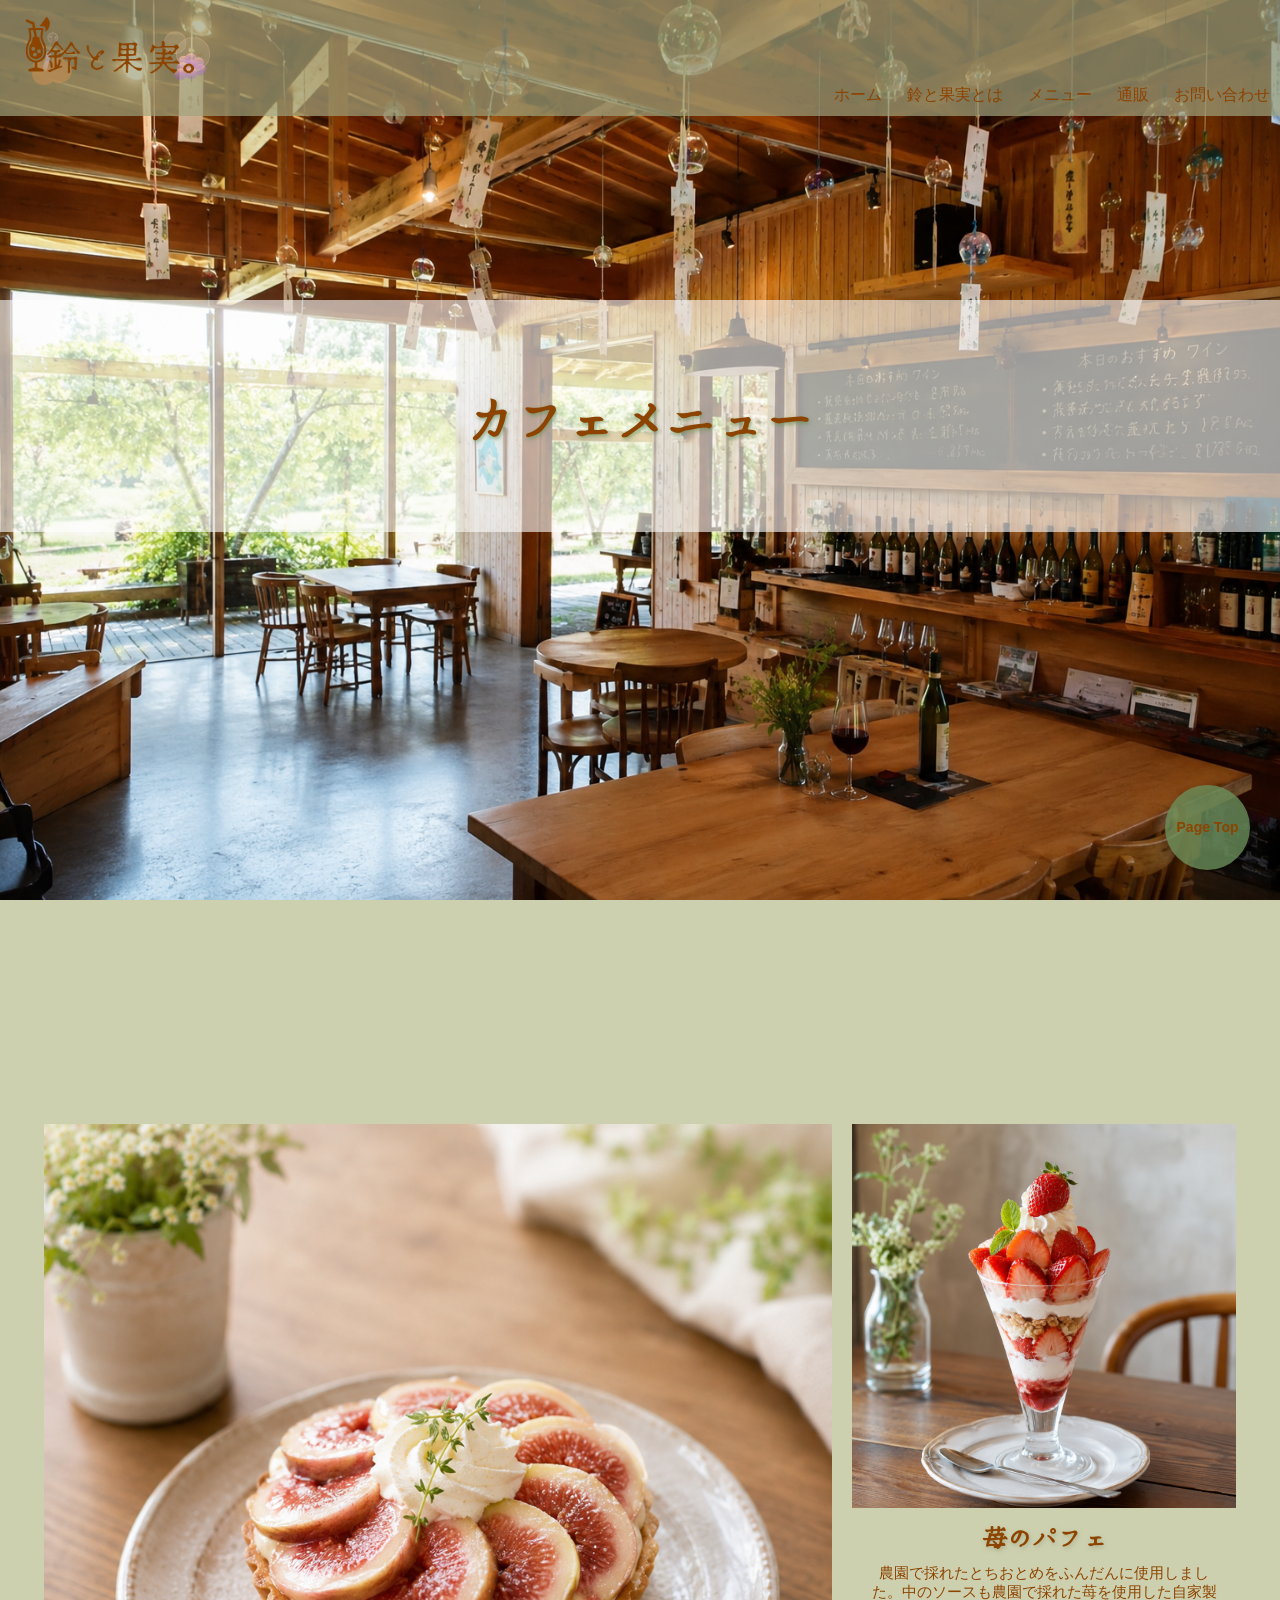
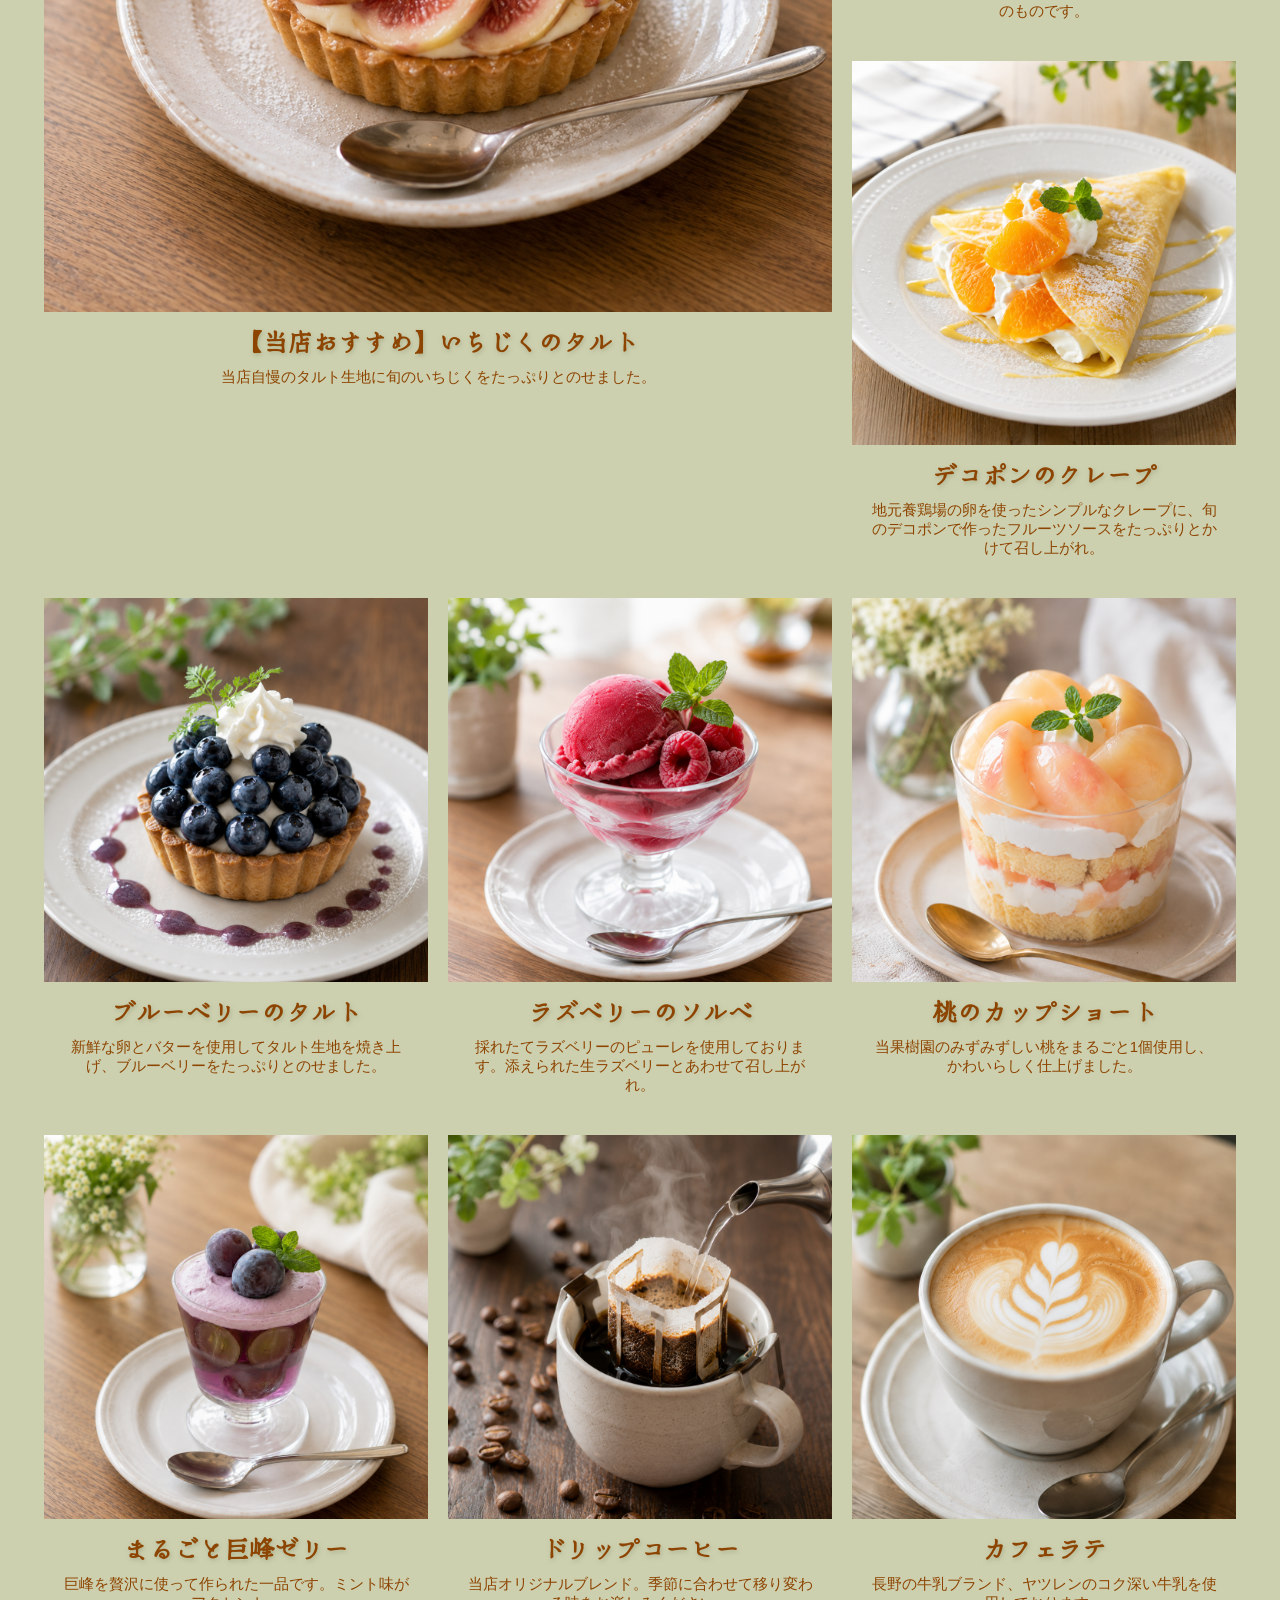
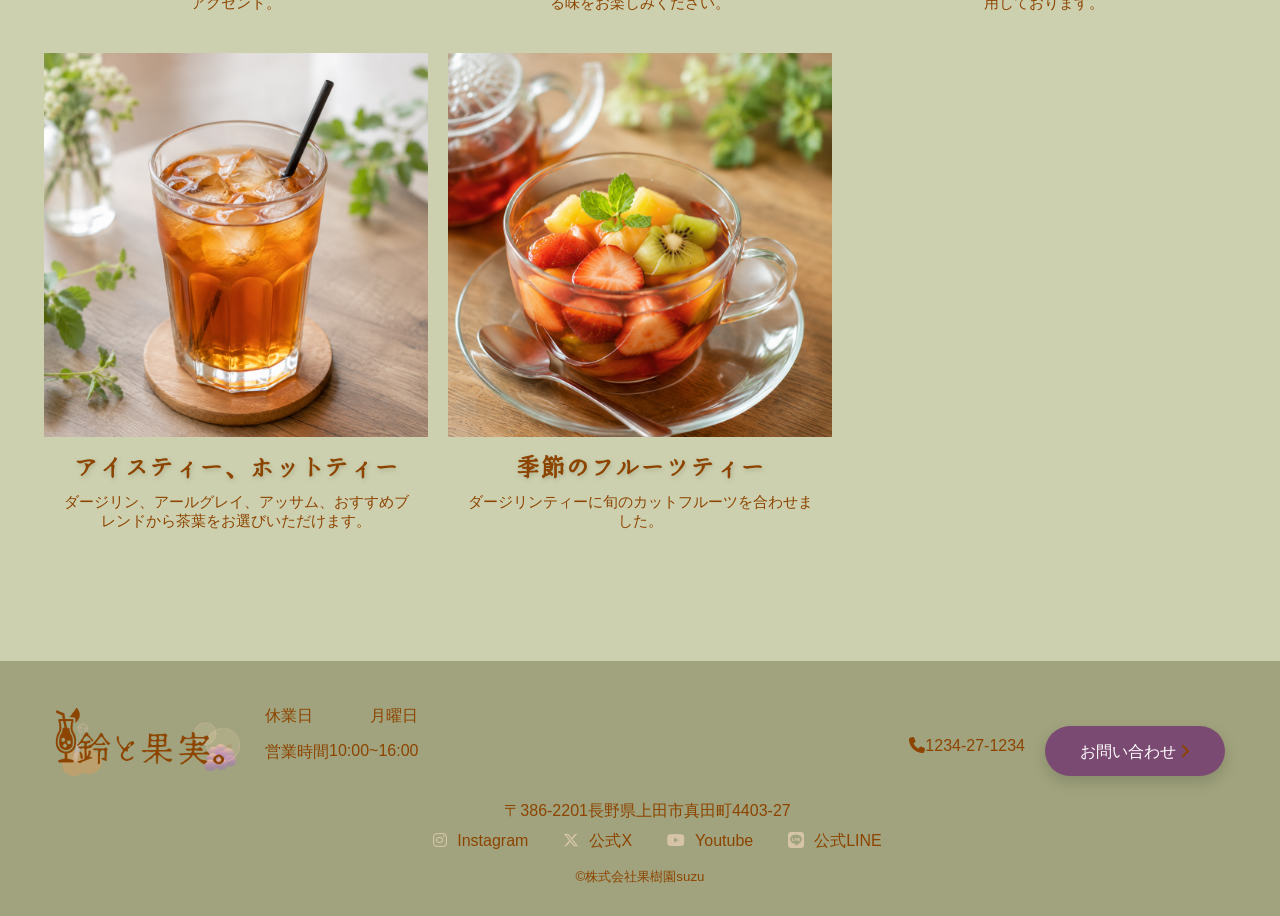
<file: menu/menu.html>
<!doctype html>
<html>

<head>
    <meta charset="utf-8">
    <title>鈴と果実。</title>
    <link href="../css/reset.css" rel="stylesheet" type="text/css">
    <link rel="preconnect" href="https://fonts.googleapis.com">
    <link rel="preconnect" href="https://fonts.gstatic.com" crossorigin>
    <link href="https://fonts.googleapis.com/css2?family=New+Tegomin&display=swap" rel="stylesheet">
    <link href="https://fonts.googleapis.com/css2?family=Hachi+Maru+Pop&display=swap" rel="stylesheet">
    <link href="../css/style.css" rel="stylesheet" type="text/css">
    <link rel="stylesheet" href="https://cdnjs.cloudflare.com/ajax/libs/font-awesome/6.5.1/css/all.min.css">
    <link rel="icon" type="image/png" href="../images/favicon/favicon-96x96.png" sizes="96x96" />
    <link rel="icon" type="image/svg+xml" href="../images/favicon/favicon.svg" />
    <link rel="shortcut icon" href="../images/favicon/favicon.ico" />
    <link rel="apple-touch-icon" sizes="180x180" href="/apple-touch-icon.png" />
    <meta name="apple-mobile-web-app-title" content="鈴と果実。" />
    <link rel="manifest" href="../images/favicon/site.webmanifest" />
    <link rel="stylesheet" href="https://cdnjs.cloudflare.com/ajax/libs/font-awesome/6.5.1/css/all.min.css">
    <meta name="viewport" content="width=device-width, initial-scale=1.0">
</head>

<body id="menupage">
    <header>
        <h1>
            <a href="../index.html">
                <img src="../images/logo.png" alt="鈴と果実。">
            </a>
        </h1>
        <input type="checkbox" id="menu-btn-check">
        <label for="menu-btn-check" class="menu-btn"><span></span></label>
        <nav class="header-nav">
            <ul>
                <li><a href="../index.html">ホーム</a></li>
                <li><a href="../about/about.html">鈴と果実とは</a></li>
                <li><a href="#menupage">メニュー</a></li>
                <li><a href="../banner/banner.html">通販</a></li>
                <li><a href="../contact/contact.html">お問い合わせ</a></li>
            </ul>
        </nav>
    </header>

    <main>
        <section id="title">
            <img src="../images/title_bg.png">
            <h2>カフェメニュー</h2>
        </section>
        <section id="menuitem">
            <div class="items itembig">
                <img src="imeges/menuspecial.png">
                <h3>【当店おすすめ】いちじくのタルト</h3>
                <p>当店自慢のタルト生地に旬のいちじくをたっぷりとのせました。</p>
            </div>
            <div class="items">
                <img src="imeges/menu1.png">
                <h3>苺のパフェ</h3>
                <p>農園で採れたとちおとめをふんだんに使用しました。中のソースも農園で採れた苺を使用した自家製のものです。</p>
            </div>
            <div class="items">
                <img src="imeges/menu2.png">
                <h3>デコポンのクレープ</h3>
                <p>地元養鶏場の卵を使ったシンプルなクレープに、旬のデコポンで作ったフルーツソースをたっぷりとかけて召し上がれ。</p>
            </div>
            <div class="items">
                <img src="imeges/menu3.png">
                <h3>ブルーベリーのタルト</h3>
                <p>新鮮な卵とバターを使用してタルト生地を焼き上げ、ブルーベリーをたっぷりとのせました。</p>
            </div>
            <div class="items">
                <img src="imeges/menu4.png">
                <h3>ラズベリーのソルベ</h3>
                <p>採れたてラズベリーのピューレを使用しております。添えられた生ラズベリーとあわせて召し上がれ。</p>
            </div>
            <div class="items">
                <img src="imeges/menu5.png">
                <h3>桃のカップショート</h3>
                <p>当果樹園のみずみずしい桃をまるごと1個使用し、かわいらしく仕上げました。</p>
            </div>
            <div class="items">
                <img src="imeges/menu6.png">
                <h3>まるごと巨峰ゼリー</h3>
                <p>巨峰を贅沢に使って作られた一品です。ミント味がアクセント。</p>
            </div>
            <div class="items">
                <img src="imeges/menu7.png">
                <h3>ドリップコーヒー</h3>
                <p>当店オリジナルブレンド。季節に合わせて移り変わる味をお楽しみください。</p>
            </div>
            <div class="items">
                <img src="imeges/menu8.png">
                <h3>カフェラテ</h3>
                <p>長野の牛乳ブランド、ヤツレンのコク深い牛乳を使用しております。</p>
            </div>
            <div class="items">
                <img src="imeges/menu9.png">
                <h3>アイスティー、ホットティー</h3>
                <p>ダージリン、アールグレイ、アッサム、おすすめブレンドから茶葉をお選びいただけます。</p>
            </div>
            <div class="items">
                <img src="imeges/menu10.png">
                <h3>季節のフルーツティー</h3>
                <p>ダージリンティーに旬のカットフルーツを合わせました。</p>
            </div>
        </section>
    </main>

    <footer>
        <div class="footertext">
            <div class="footertext1">
                <h2>
                    <a href="../index.html">
                        <img src="../images/logo.png" alt="鈴と果実。">
                    </a>
                </h2>
                <table>
                    <tr>
                        <td>休業日</td>
                        <td>月曜日</td>
                    </tr>
                    <tr>
                        <td>営業時間</td>
                        <td>10:00~16:00</td>
                    </tr>
                </table>
            </div>
            <div class="footertext2">
                <p>
                    <a href="tel:1234-27-1234"><i class="fa-solid fa-phone"></i>1234-27-1234</a>
                </p>
                <p class="btn">
                    <a href="../contact/contact.html">
                        お問い合わせ
                        <i class="fa-solid fa-angle-right"></i>
                    </a>
                </p>
            </div>
        </div>
        <div class="footertext3">
            <table class="address">
                <tr>
                    <td>〒386-2201</td>
                    <td>長野県上田市真田町4403-27</td>
                </tr>
            </table>
        </div>
        <ul class="sns">
            <li><a href="#"><i class="fa-brands fa-instagram"></i>Instagram</a></li>
            <li><a href="#"><i class="fa-brands fa-x-twitter"></i>公式X</a></li>
            <li><a href="#"><i class="fa-brands fa-youtube"></i>Youtube</a></li>
            <li><a href="#"><i class="fa-brands fa-line"></i>公式LINE</a></li>
        </ul>
        <p class="copyright">
            <small>
                <a href="../about/company/company.html">
                    &copy;株式会社果樹園suzu
                </a>
            </small>
        </p>
    </footer>
    <a href="#" class="pagetop">Page Top</a>
    <script src="../js/jquery-4.0.0.min.js"></script>
    <script src="../js/main.js"></script>
    <audio id="windSound" preload="auto">
        <source src="../audio/風鈴03（ウィンドチャイム）.mp3" type="audio/mpeg">
    </audio>
</body>

</html>
</file>
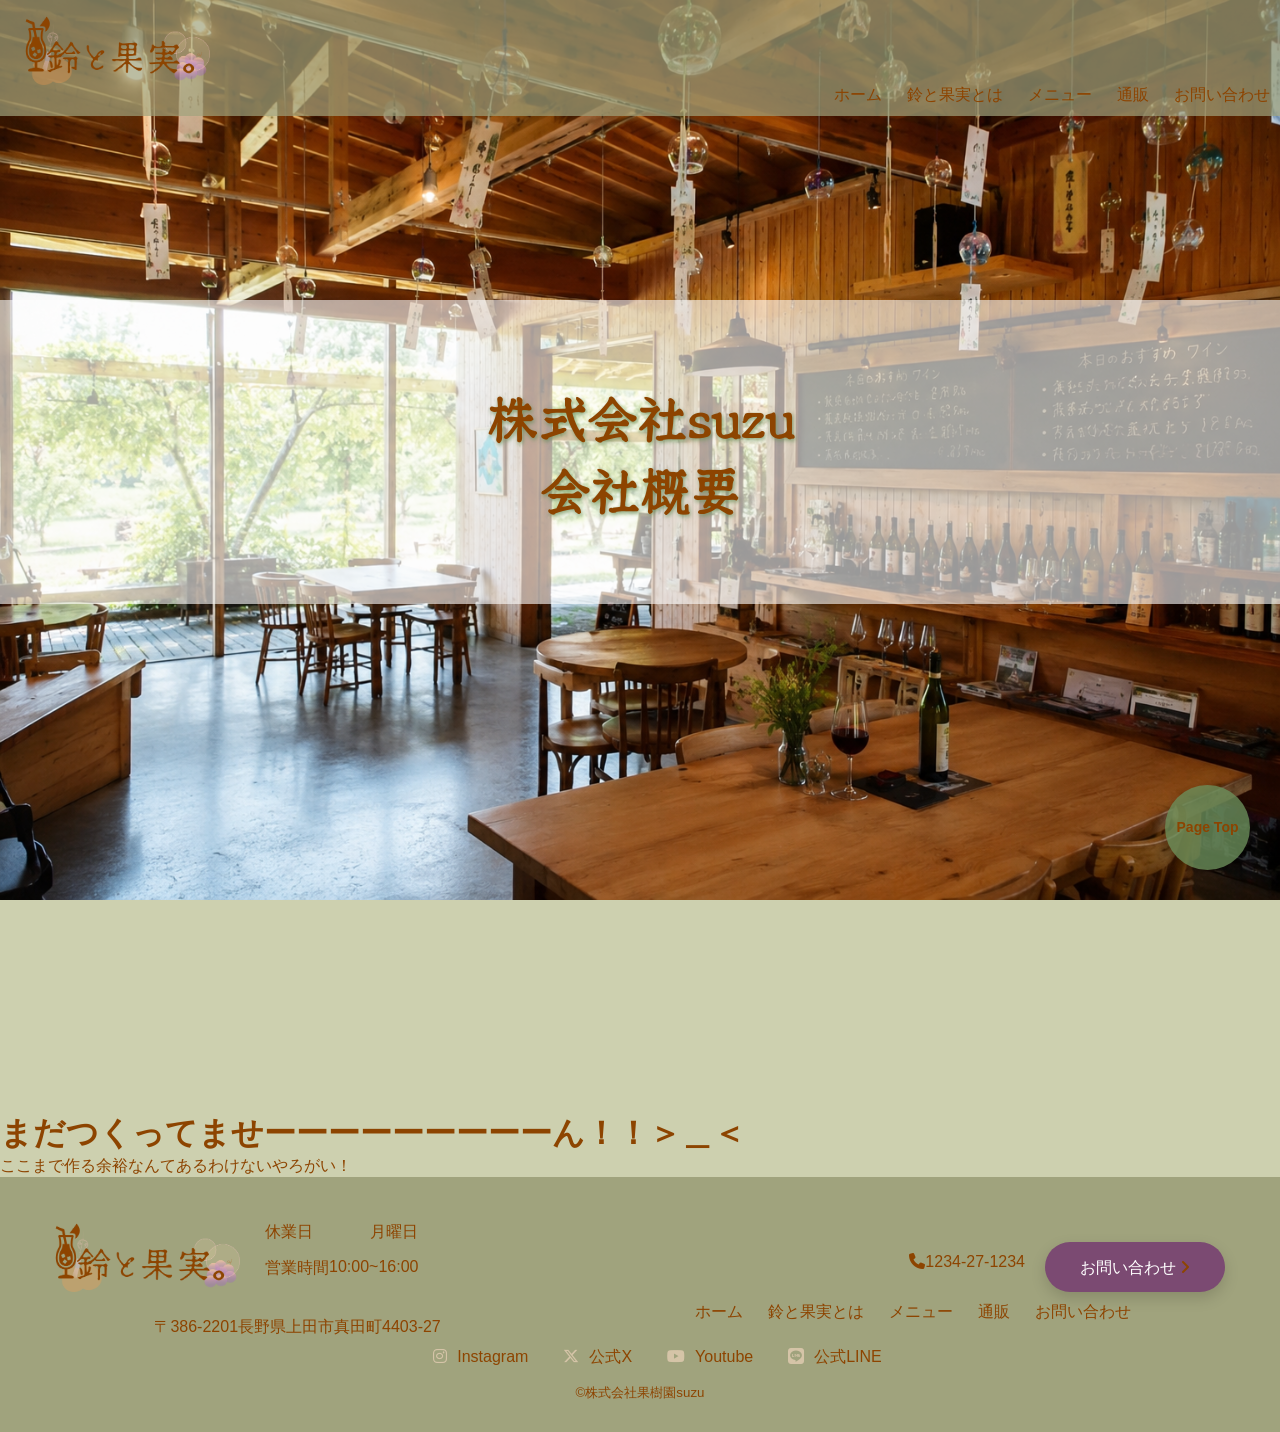
<file: about/company/company.html>
<!doctype html>
<html>

<head>
    <meta charset="utf-8">
    <title>鈴と果実。</title>
    <link href="../../css/reset.css" rel="stylesheet" type="text/css">
    <link rel="preconnect" href="https://fonts.googleapis.com">
    <link rel="preconnect" href="https://fonts.gstatic.com" crossorigin>
    <link href="https://fonts.googleapis.com/css2?family=New+Tegomin&display=swap" rel="stylesheet">
    <link href="https://fonts.googleapis.com/css2?family=Hachi+Maru+Pop&display=swap" rel="stylesheet">
    <link href="../../css/style.css" rel="stylesheet" type="text/css">
    <link rel="stylesheet" href="https://cdnjs.cloudflare.com/ajax/libs/font-awesome/6.5.1/css/all.min.css">
    <link rel="icon" type="image/png" href="../../images/favicon/favicon-96x96.png" sizes="96x96" />
    <link rel="icon" type="image/svg+xml" href="../../images/favicon/favicon.svg" />
    <link rel="shortcut icon" href="images/favicon/favicon.ico" />
    <link rel="apple-touch-icon" sizes="180x180" href="../../images/favicon/apple-touch-icon.png" />
    <meta name="apple-mobile-web-app-title" content="鈴と果実。" />
    <link rel="manifest" href="/site.webmanifest" />
    <link rel="stylesheet" href="https://cdnjs.cloudflare.com/ajax/libs/font-awesome/6.5.1/css/all.min.css">
    <meta name="viewport" content="width=device-width, initial-scale=1.0">
</head>

<body>
    <header>
        <h1>
            <a href="../../index.html">
                <img src="../../images/logo.png" alt="鈴と果実。">
            </a>
        </h1>
        <input type="checkbox" id="menu-btn-check">
        <label for="menu-btn-check" class="menu-btn"><span></span></label>
        <nav class="header-nav">
            <ul>
                <li><a href="../../index.html">ホーム</a></li>
                <li><a href="../about.html">鈴と果実とは</a></li>
                <li><a href="../../menu/menu.html">メニュー</a></li>
                <li><a href="../../banner/banner.html">通販</a></li>
                <li><a href="../../contact/contact.html">お問い合わせ</a></li>
            </ul>
        </nav>
    </header>

    <main>
        <section id="title">
            <img src="../../images/title_bg.png">
            <h2>株式会社suzu<br>会社概要</h2>
        </section>
        <br>
        <br>
        <br>
        <br>
        <br>
        <br>
        <br>
        <h1>まだつくってませーーーーーーーーーん！！＞＿＜</h1>
        <p>ここまで作る余裕なんてあるわけないやろがい！</p>
    </main>

    <footer>
        <div class="footertext">
            <div class="footertext1">
                <h2>
                    <a href="../../index.html">
                        <img src="../../images/logo.png" alt="鈴と果実。">
                    </a>
                </h2>
                <table>
                    <tr>
                        <td>休業日</td>
                        <td>月曜日</td>
                    </tr>
                    <tr>
                        <td>営業時間</td>
                        <td>10:00~16:00</td>
                    </tr>
                </table>
            </div>
            <div class="footertext2">
                <p>
                    <a href="tel:1234-27-1234"><i class="fa-solid fa-phone"></i>1234-27-1234</a>
                </p>
                <p class="btn">
                    <a href="../../contact/contact.html">
                        お問い合わせ
                        <i class="fa-solid fa-angle-right"></i>
                    </a>
                </p>
            </div>
        </div>
        <div class="footertext3">
            <table class="address">
                <tr>
                    <td>〒386-2201</td>
                    <td>長野県上田市真田町4403-27</td>
                </tr>
            </table>
            <nav>
                <ul>
                    <li><a href="../../index.html">ホーム</a></li>
                    <li><a href="../about.html">鈴と果実とは</a></li>
                    <li><a href="../../menu/menu.html">メニュー</a></li>
                    <li><a href="../../banner/banner.html">通販</a></li>
                    <li><a href="../../contact/contact.html">お問い合わせ</a></li>
                </ul>
            </nav>
        </div>
        <ul class="sns">
            <li><a href="#"><i class="fa-brands fa-instagram"></i>Instagram</a></li>
            <li><a href="#"><i class="fa-brands fa-x-twitter"></i>公式X</a></li>
            <li><a href="#"><i class="fa-brands fa-youtube"></i>Youtube</a></li>
            <li><a href="#"><i class="fa-brands fa-line"></i>公式LINE</a></li>
        </ul>
        <p class="copyright">
            <small>
                <a href="company.html">
                    &copy;株式会社果樹園suzu
                </a>
            </small>
        </p>
    </footer>
    <a href="#" class="pagetop">Page Top</a>
    <script src="../../js/jquery-4.0.0.min.js"></script>
    <script src="../../js/main.js"></script>
    <audio id="windSound" preload="auto">
        <source src="../../audio/風鈴03（ウィンドチャイム）.mp3" type="audio/mpeg">
    </audio>
</body>

</html>
</file>
<file: css/style.css>
@charset "utf-8";

* {
    color: #8D4400;
}

html {
    font-size: 62.5%;
    background: #CDD0AF;
    scroll-behavior: smooth;
}

section {
    scroll-margin-top: 120px;
}

body {
    font-size: 1.6rem;
    line-height: normal;
    font-family: "Yu Gothic", "游ゴシック", YuGothic, "游ゴシック体", "ヒラギノ角ゴ Pro W3", "メイリオ", sans-serif;
}

a:link {
    color: #8D4400;
    text-decoration: none;
}

a:visited {
    color: #547743;
}

a:hover {
    color: #ff8b5d;
    text-decoration: underline;
}

header {
    background-color: rgba(160, 163, 125, 0.7);
    position: fixed;
    width: 100%;
    z-index: 50;
}

header img {
    margin: 15px 10px 0;
    width: 200px;
}

header ul {
    display: flex;
    justify-content: flex-end;
    margin: 0 10px 10px;
}

header li {
    padding-left: 25px;
}

#menu-btn-check {
    display: none;
}

#mainvisual {
    position: relative;
    padding-top: 120px;
    max-width: 100%;
    margin-bottom: 100px;
}

.mainvisual1 {
    width: 100%;
    display: inline-block;
}

.mainvisual2 {
    position: absolute;
    bottom: 15%;
    right: 4.5%;
    z-index: 1;
}

#mainvisual h2 {
    position: absolute;
    right: 3%;
    bottom: 13%;
    color: #FFF0E9;
    font-family: "New Tegomin", serif;
    font-size: clamp(2rem, 4vw, 4rem);
    font-weight: bold;
    text-shadow: 5px 5px 10px #547743;
    opacity: 0;
    z-index: 2;
}

.inner {
    width: 80%;
    margin: 0 auto;
}

#aboutcafe {
    max-width: 1200px;
    width: 100%;
    min-height: 400px;
    display: flex;
    align-items: center;
    justify-content: center;
    margin: 0 auto 80px;
}

.aboutcafeimg {
    width: 50%;
    max-width: 600px;
    height: auto;
}

.container {
    display: flex;
    flex-direction: column;
    align-items: center;
}

.background-aboutcafe {
    padding: 40px;
    background: #E4E7C1;
    width: 50%;
    padding: 40px;
    box-sizing: border-box;
}

.titles {
    width: 100%;
    display: flex;
    justify-content: center;
}

.aboutcafecircle {
    position: absolute;
    right: -10px;
    top: -10px;
}

.aboutcafetitle {
    position: relative;
    display: inline-block;
    opacity: 0;
}

.aboutcafetitle span {
    position: static;
    white-space: nowrap;
    font-family: "New Tegomin", serif;
    font-size: 2.5rem;
    text-shadow: 1px 2px 4px rgba(84, 119, 67, 0.4);
    margin-bottom: 10px;
}

.btnaboutmore a {
    display: block;
    color: #547743;
    background: rgba(235, 210, 185, 0.7);
    width: 220px;
    height: 50px;
    line-height: 51px;
    border-radius: 7px;
    text-align: center;
    margin: 15px auto -15px;
    transition:
        background 0.5s,
        box-shadow 0.5s,
        color 0.5s,
        transform 0.1s;
}

.btnaboutmore i {
    margin-left: 5px;
    color: #547743;
}

.btnaboutmore a:hover {
    background: rgba(84, 119, 67, 0.6);
    box-shadow: 2px 2px 2px 0px rgba(84, 119, 67, 0.8);
    color: #ff8b5d;
}

.btnaboutmore a:active {
    -webkit-transform: translateY(4px);
    transform: translateY(4px);
    border-bottom: none;
}

#menu {
    margin-bottom: 100px;
}

.menutitle {
    display: flex;
    flex-direction: column;
    align-items: center;
    margin-bottom: 30px;
}

.menus {
    display: flex;
    justify-content: space-between;
}

.menus h3 {
    font-family: "New Tegomin", serif;
    font-size: clamp(2rem, 2vw, 3rem);
    text-shadow: 1px 2px 4px rgba(141, 68, 0, 0.4);
}

.yen {
    color: #547743;
}

.menus img {
    width: 95%;
    margin: 0 10px;
    display: inline-block;
}

.menu01,
.menu02,
.menu03 {
    position: relative;
}

.menu01:hover,
.menu02:hover,
.menu03:hover {
    transform: translateY(-10px);
    transition: 0.3s;
}

.text {
    position: absolute;
    display: block;
    width: 80%;
    text-align: center;
    margin: 5%;
    left: 45%;
    transform: translateX(-50%);
    bottom: 5%;
}

.text p {
    margin-top: 10px;
    font-size: clamp(1.2rem, 1.2vw, 1.6rem);
}

#news {
    margin-bottom: 100px;
}

#news h3 {
    display: grid;
    justify-content: center;
    margin-bottom: 30px;
}

#news dl {
    display: grid;
    grid-template-columns: 300px 1fr;
    gap: 10px 15px;
    justify-items: center;
    margin-left: auto;
    margin-right: auto;
    background: #E4E7C1;
    align-items: center;
    border-top: 1px solid #ccc;
}

.news-list {
    height: 250px;
    overflow-y: auto;
    overflow-x: hidden;
}

.news-list::-webkit-scrollbar {
    width: 8px;
}

.news-list::-webkit-scrollbar-track {
    background: #f5f5f5;
}

.news-list::-webkit-scrollbar-thumb {
    background: #c9b49c;
    border-radius: 10px;
}

.news-list::-webkit-scrollbar-thumb:hover {
    background: #a98d70;
}

#news dt,
#news dd {
    border-bottom: 1px solid #ccc;
}

#news dd {
    margin: 10px;
    width: 80%;
}

#banner {
    position: relative;
    margin-bottom: 100px;
}

#banner img {
    width: 100%;
}

.bannertext {
    position: absolute;
    top: 50%;
    left: 50%;
    transform: translate(-50%, -50%);
    display: flex;
    flex-direction: column;
    align-items: center;
}

.bannertext h3 img {
    width: clamp(180px, 35vw, 350px);
}

.bannertext p {
    color: #FEC7B1;
    white-space: nowrap;
    font-size: clamp(1.2rem, 2vw, 1.8rem);
}

#banner:hover{
    transform: translateY(-5px);
    transition: 0.3s;
}

#banner:active {
    transform: translateY(4px);
}

#contact {
    background: url(../images/img_bg_contact.png) no-repeat 100%;
    padding-bottom: 30px;
    margin-bottom: 100px;
}

#contact h3 {
    display: grid;
    justify-content: center;
    margin-bottom: 30px;
}

#contact img {
    margin-top: 15px;
}

#contact .title {
    text-align: center;
    margin-bottom: 25px;
}

.contacttext {
    background: rgba(255, 255, 255, 0.2);
    padding: 30px 15px;
}

#contact dl {
    width: 50%;
    display: grid;
    grid-template-columns: 60% 1fr;
    gap: 10px 25px;
    margin-left: auto;
    margin-right: auto;
    margin-bottom: 20px;
}

.contactaddress {
    width: 50%;
    display: flex;
    justify-content: space-between;
    margin-left: auto;
    margin-right: auto;
    padding-top: 10px;
    padding-bottom: 20px;
    align-items: center;
}

.btn a {
    display: block;
    width: 180px;
    height: 50px;
    line-height: 51px;
    text-align: center;
    margin: 10px auto 0;
    transition: 1s;
    background: #7B4A72;
    color: #fff;
    border-radius: 50px;
    box-shadow: 0 6px 15px rgba(0, 0, 0, .15);
}

.btn a:hover {
    background: #6B3E63;
    color: #ff8b5d;
    transform: translateY(-3px);
}

#access {
    display: flex;
    justify-content: flex-start;
    margin-bottom: 50px;
}

.googlemap {
    width: 50%;
}

.access-text {
    width: 50%;
    padding: 0 40px;
    box-sizing: border-box;

    display: flex;
    flex-direction: column;
    justify-content: center;
}

.access-text h2 {
    font-size: clamp(3rem, 4vw, 4.5rem);
    display: flex;
    font-family: "New Tegomin", serif;
    margin: 0 0 20px;
    justify-content: center;
}

.access-text h3 {
    font-size: 1.5rem;
    display: flex;
    margin: 0 0 20px;
    justify-content: center;
}

.access-text dl {
    display: grid;
    grid-template-columns: 120px 1fr;
    gap: 10px 5px;
    justify-content: space-between;
    text-align: left;
    align-items: flex-start;
    margin: 0 auto;
    justify-items: flex-start;
    white-space: nowrap;
}

footer {
    padding: 30px;
    background-color: rgba(160, 163, 125);
}

footer img {
    margin: 15px 10px 0;
    width: 200px;
}

footer ul {
    display: flex;
    justify-content: flex-end;
    margin: 0 10px 10px;
}

footer li {
    padding-left: 25px;
}

.copyright {
    text-align: center;
}

.footertext1 {
    display: flex;
}

footer tr {
    display: flex;
    margin: 15px 0 0 15px;
    justify-content: space-between;
}

.footertext2 {
    display: flex;
    padding: 15px 15px 0 0;
    align-items: center;
}

.footertext2 p {
    margin: 10px;
}

.footertext {
    display: flex;
    justify-content: space-between;
}

.footertext3 {
    display: flex;
    justify-content: space-around;
}

.address {
    display: flex;
    margin: 0;
}

.sns {
    display: flex;
    justify-content: center;
}

.sns i {
    color: rgba(235, 210, 185, 0.7);
    padding: 10px;
}

.pagetop {
    position: fixed;
    right: 30px;
    bottom: 30px;

    width: 85px;
    height: 85px;
    border-radius: 50%;

    background-color: rgba(107, 142, 90, 0.8);
    color: #fff;
    text-decoration: none;

    display: flex;
    justify-content: center;
    align-items: center;

    text-align: center;
    font-size: 14px;
    font-weight: bold;
    line-height: 1.3;

    box-shadow: 0 4px 10px rgba(0, 0, 0, 0.2);
    transition: 0.3s;
    z-index: 999;
}

.pagetop:hover {
    background-color: rgba(83, 113, 70, 0.8);
    transform: translateY(-5px);
    text-decoration: none;
}

.pagetop:active {
    transform: translateY(4px);
}

.telphone {
    font-weight: 1000;
}

#about header {
    background-color: rgba(160, 163, 125, 0.9);
}

#title {
    width: 100%;
    position: relative;
    display: inline-block;
}

#title img {
    width: 100%;
    height: 100vh;
    margin-bottom: 100px;
}

#title h2 {
    position: absolute;
    top: 30%;
    left: 50%;
    transform: translateX(-50%);
    font-size: 5rem;
    white-space: nowrap;
    font-family: "New Tegomin", serif;
    background: rgba(255, 255, 255, 0.6);
    width: 100%;
    text-align: center;
    padding: 80px 0;
    text-shadow:1px 2px 4px rgba(107, 142, 90, 0.8);
}

#aboutconcept {
    display: flex;
    margin-bottom: 100px;
}

#aboutconcept img {
    width: 50%;
}

#shopinfo {
    max-width: 800px;
    margin: 0 auto;
    margin-bottom: 100px;
}

#shopinfo table {
    width: 100%;
    border-collapse: collapse;
    margin-bottom: 100px;
}

#shopinfo tr {
    display: flex;
}

#shopinfo th,
#shopinfo td {
    padding: 20px;
    border-bottom: 1px solid #ddd;
}

#shopinfo th {
    width: 40%;
    text-align: left;
    font-weight: normal;
    color: #6b5b4b;
}

#shopinfo td {
    width: 60%;
}

#shopinfo h2 {
    font-family: "New Tegomin", serif;
    font-size: 3rem;
}

#shopinfo .youtube p {
    padding: 20px 0;
}

#shopinfo .youtube {
    display: flex;
    flex-direction: column;
    justify-content: center;
    align-items: center;
    padding-top: 20px;
}

#aboutus {
    display: flex;
    text-align: center;
    margin-bottom: 100px;
    justify-content: space-around;
}

#menupage main {
    margin-left: auto;
    margin-right: auto;
}

#menuitem {
    padding-top: 120px;
    display: grid;
    grid-template-columns: repeat(3, 30%);
    gap: 10px 20px;
    margin: auto;
    justify-content: center;
    margin-bottom: 100px;
}

.items {
    margin-bottom: 30px;
    text-align: center;
}

.items:hover {
    transform: translateY(-10px);
    transition: 0.3s;
}

.items img {
    width: 100%;
    margin: auto;
}

.items h3 {
    font-size: 2.5rem;
    margin: 10px;
    font-family: "New Tegomin", serif;
    text-shadow: 1px 2px 4px rgba(160, 163, 125, 0.7);
}

.items p {
    width: 90%;
    font-size: 1.5rem;
    margin: 0 auto;
}

.itembig {
    grid-column: 1/3;
    grid-row: 1/3;
}

#contact-page .caption {
    text-align: center;
}

#contact-page form {
    padding-top: 3%;
}

.reserve-table {
    width: 100%;
    border-collapse: collapse;
    margin-bottom: 50px;
}

.reserve-table tr {
    display: flex;
    padding: 0 10%;
}

.reserve-table th,
.reserve-table td {
    vertical-align: middle;
    padding: 20px;
    border-bottom: 1px solid #ddd;
}

.reserve-table th {
    width: 30%;
    text-align: left;
    font-weight: normal;
    background: #E4E7C1;
}

.reserve-table td {
    width: 70%;
    background: #fff;
}

.reserve-table input,
.reserve-table select,
.reserve-table textarea {
    width: 100%;
    box-sizing: border-box;
    padding: 12px;
    border: 1px solid #ccc;
}

.required {
    background: #8D4400;
    color: #fff;
    font-size: 1.2rem;
    padding: 2px 8px;
    border-radius: 20px;
    margin-left: 8px;
    width: fit-content;
    text-align: center;
}

.kikkake {
    display: flex;
    align-items: center;
    white-space: nowrap;
}


.reserve-check-box {
    display: flex;
    justify-content: center;
    margin: 0 0 20px;
}

.reserve-check-box label {
    padding-left: 10px;
}

.reserve-submit-btn {
    display: flex;
    justify-content: center;
    margin: 0 auto 100px;
    padding: 5px 15px;
}

/****************************************
                スマホ
*****************************************/


@media screen and (max-width:1024px) {

    #aboutcafe {
        flex-direction: column;
        align-items: center;
        min-height: auto;
    }

    .aboutcafeimg {
        width: 90%;
        max-width: 600px;
    }

    .background-aboutcafe {
        width: 90%;
        margin-top: 20px;
    }

    .menus {
        flex-wrap: wrap;
        justify-content: center;
        gap: 25px;
    }

    .menu01,
    .menu02,
    .menu03 {
        width: 45%;
    }
}



@media screen and (max-width:768px) {
    html {
        width: 100vw;
    }

    header {
        width: 100vw;
    }

    header h1 img {
        width: 130px;
        padding-bottom: 10px;
    }

    .header-nav {
        width: 100vw;
        height: 100%;
        position: fixed;
        top: 0;
        left: 0;
        z-index: 80;
        background-color: #000;
    }

    .header-nav ul {
        padding: 70px 10px 0;
        display: block !important;
    }

    .header-nav ul li {
        border-bottom: solid 1px #fff;
        list-style: none;
    }

    .header-nav ul li a {
        display: block;
        width: 100%;
        font-size: 15px;
        box-sizing: border-box;
        color: #fff !important;
        text-decoration: none;
        padding: 9px 15px 10px 0;
        position: relative;
        margin: 0;
    }

    .header-nav ul li a::before {
        content: "";
        width: 7px;
        height: 7px;
        border-top: solid 2px #fff;
        border-right: solid 2px #fff;
        transform: rotate(45deg);
        position: absolute;
        right: 11px;
        top: 16px;
    }

    .header-nav {
        width: 100%;
        height: 100%;
        position: fixed;
        top: 0;
        left: 100%;
        z-index: 80;
        background: rgba(0, 0, 0, 0.5);
        transition: all 0.5s;
    }

    .background-aboutcafe {
        width: 70%;
        margin: 0 auto;
    }

    .titles {
        left: 40%;
    }

    #menu-btn-check:checked~.header-nav {
        left: 0;
    }


    .menu-btn {
        position: fixed;
        top: 10px;
        right: 10px;
        display: flex;
        height: 50px;
        width: 50px;
        justify-content: center;
        align-items: center;
        z-index: 100;
        background-color: #000;
    }

    .menu-btn span,
    .menu-btn span:before,
    .menu-btn span:after {
        content: '';
        display: block;
        height: 3px;
        width: 25px;
        border-radius: 3px;
        background-color: #fff;
        position: absolute;
    }

    .menu-btn span:before {
        bottom: 8px;
    }

    .menu-btn span:after {
        top: 8px;
    }

    #menu-btn-check {
        display: none;
    }

    #menu-btn-check:checked~.menu-btn span {
        background-color: rgba(255, 255, 255, 0);
    }

    #menu-btn-check:checked~.menu-btn span::before {
        bottom: 0;
        transform: rotate(45deg);
    }

    #menu-btn-check:checked~.menu-btn span::after {
        top: 0;
        transform: rotate(-45deg);
    }

    #mainvisual h2 {
        font-size: 2.5rem;
    }

    .mainvisual1 {
        width: 100vw;
    }

    .mainvisual2 {
        width: 45px;
    }

    #menu {
        padding: 30px 0;
    }

    #menu h1,
    #menu .copy {
        text-align: left;
    }

    #menu .copy {
        margin: 0;
    }

    #menu .block {
        display: block;
        margin-bottom: 50px;
    }

    #menu .block-item {
        width: 94%;
        margin: 0 auto;
        padding: 30px 0
    }

    .inner {
        width: 94%;
        margin: 0 auto;
    }

    #aboutcafe {
        display: block;
        height: auto;
        margin: 0 auto;
    }

    .background-aboutcafe {
        width: 85%;
    }

    .aboutcafetitle span {
        white-space: normal;
    }

    .aboutcafeimg {
        margin: 0 auto;
    }

    .btnaboutmore a {
        width: 170px;
        height: 45px;
        margin: 10px auto -10px;
    }

    #menu {
        margin-bottom: 50px;
    }

    .menus {
        display: block;
        margin: 0 auto;
    }

    .menu01,
    .menu02,
    .menu03 {
        width: 80%;
        margin: 0 auto;
    }

    .menus img {
        display: block;
        margin-bottom: 20px;
    }

    .text {
        width: calc(90% - 30px);
        left: 50%;
        transform: translateX(-50%);
        word-break: break-all;
        margin: auto;
        bottom: 0%;
    }

    .text p {
        margin-top: 5px;
        font-size: clamp(1.6rem, 2vw, 1.8rem);
    }

    #news dl {
        display: block;
    }

    #news dd {
        margin: 15px;
        width: 80%;
    }

    .bannertext {
        width: 70%;
    }

    .bannertext p {
        white-space: normal;
        font-size: 0.8rem;
    }

    #contact img {
        width: 100vw;
    }

    #contact dl {
        width: 90%;
        display: block;
    }

    .contacttext {
        text-align: center;
    }

    .contactaddress {
        display: block;
        width: 65%;
        margin: 0 auto;
        text-align: center;
    }

    #access {
        flex-direction: column-reverse
    }

    .access-text {
        margin-bottom: 30px;
        width: 100%;
    }

    .access-text h2 {
        margin: 0px 0 20px 0%;
    }

    .access-text h3 {
        margin: 0px 0 20px 0%;
    }

    .access-text dl {
        display: block;
        margin-left: auto;
        margin-right: auto;
        white-space: normal;
    }

    .googlemap {
        width: 100%;
        height: 50vh;
    }

    .footertext {
        display: block;
    }

    .footertext1 {
        display: block;
    }

    .footertext1 h2 img {
        width: 120px;
    }

    .footertext1 tr {
        display: block;
    }

    .footertext3 {
        display: block;
    }

    footer ul {
        display: block;
    }

    .sns {
        display: block;
    }

    #shopinfo {
        width: 90%;
    }

    #shopinfo h2 {
        text-align: center;
        font-size: 2.5rem;
    }

    #shopinfo tr {
        display: block;
    }

    #shopinfo th {
        width: 60%;
        margin-right: auto;
        margin-left: auto;
    }

    #shopinfo td {
        width: 60%;
        margin-right: auto;
        margin-left: auto;
    }

    #menuitem {
        grid-template-columns: repeat(2, 40%);
    }

    .items h3 {
        font-size: 2rem;
    }

    .kikkake {
        display: grid;
        grid-template-columns: 40% 10% 40% 10%;
    }

}
</file>
<file: css/anime.css>
.mainvisual2 {
    animation: fadeInUpRight 3s ease forwards;
}

@keyframes fadeInUpRight {
    from {
        opacity: 0;
        transform: translate(30px, -30px);
    }

    to {
        opacity: 1;
        transform: translate(0, 0);
    }
}

#mainvisual h2 {
    animation: fadeInUpRight 2s ease forwards;
}

@keyframes fadeInUpRight {
    from {
        opacity: 0;
        transform: translate(30px, -30px);
    }

    to {
        opacity: 1;
        transform: translate(0, 0);
    }
}

.aboutcafetitle.active {
    animation: aboutcafetitle 3s forwards;
}

@keyframes aboutcafetitle {
    from {
        opacity: 0;
    }

    to {
        opacity: 1;
    }
}

.menus.active{
    animation: aboutcafetitle 3s forwards;
}

.menutitle.active {
    animation: aboutcafetitle 3s forwards;
}

.newstitle.active {
    animation: aboutcafetitle 3s forwards;
}

#banner.active {
    animation: aboutcafetitle 3s forwards;
}

#contact h3.active {
    animation: aboutcafetitle 3s forwards;
}

.access-text h2.active {
    animation: aboutcafetitle 3s forwards;
}

.access-text h3.active {
    animation: aboutcafetitle 3s forwards;
}
</file>
